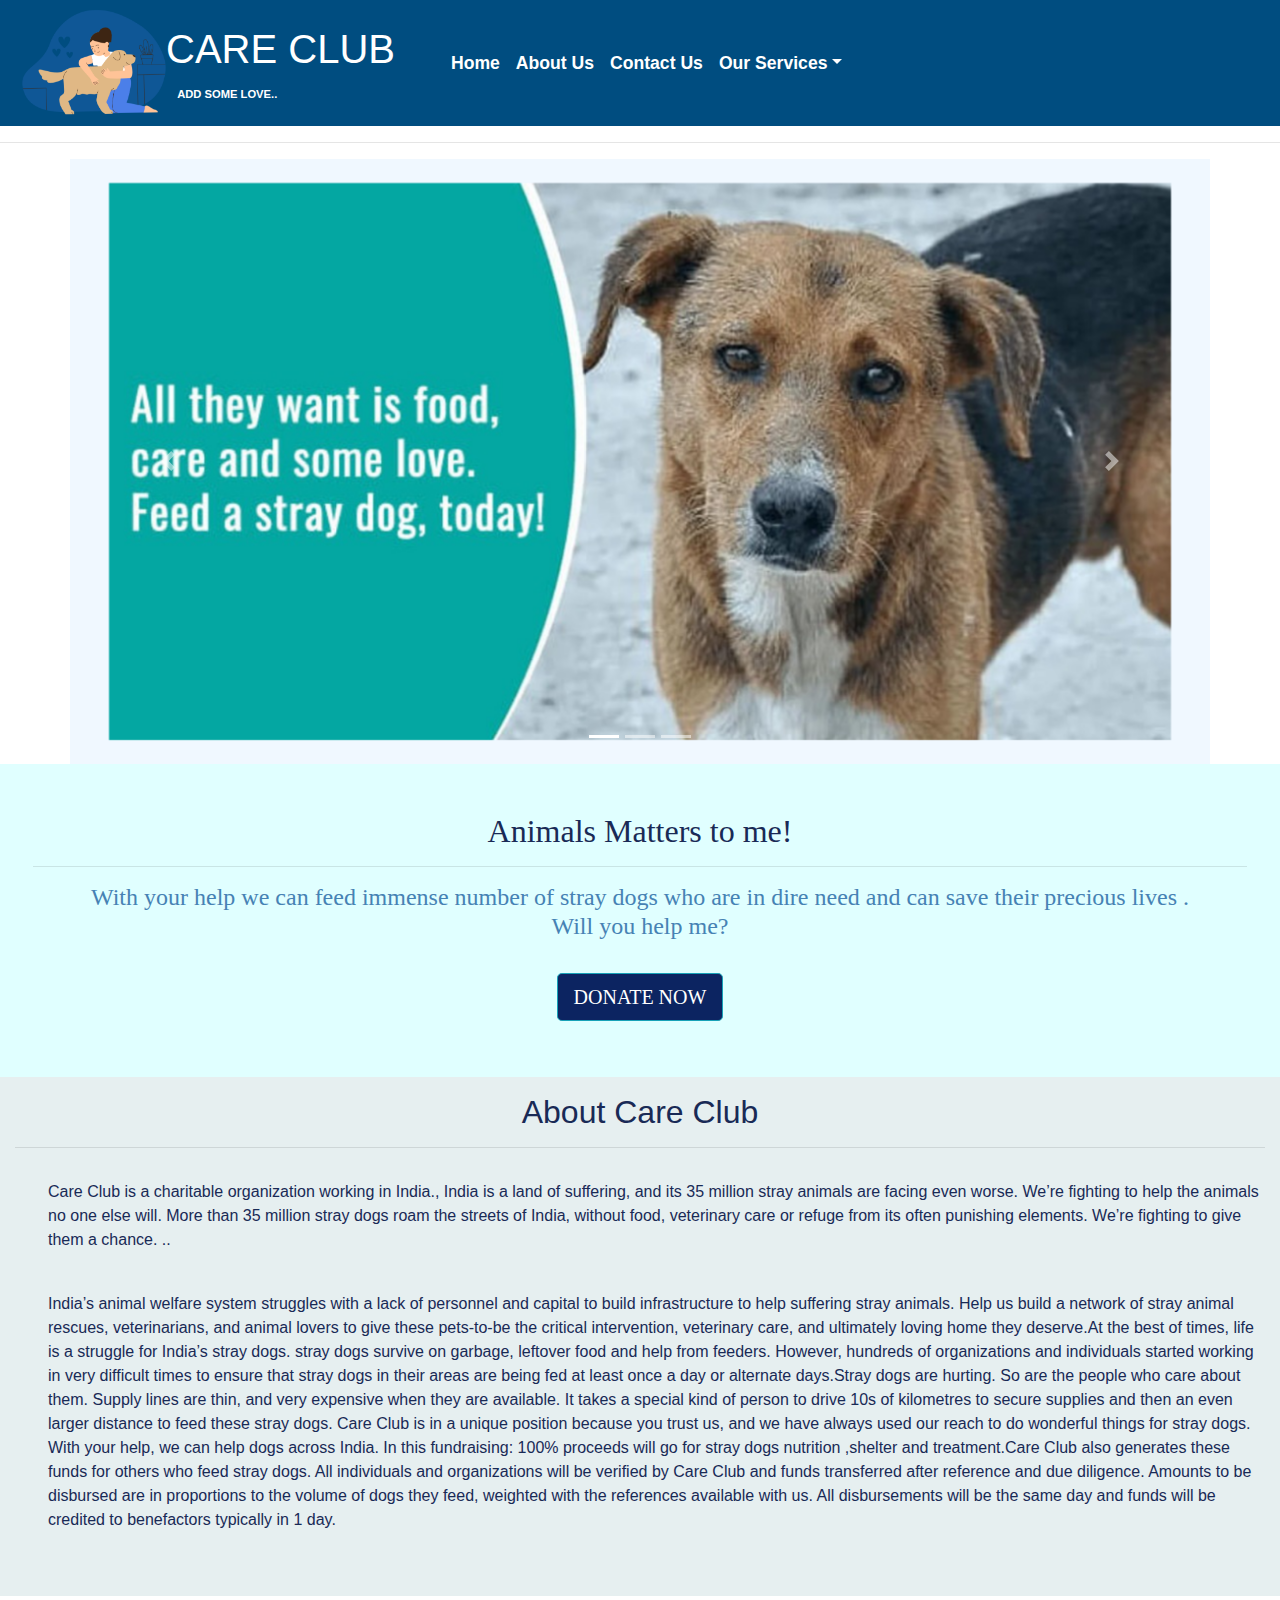
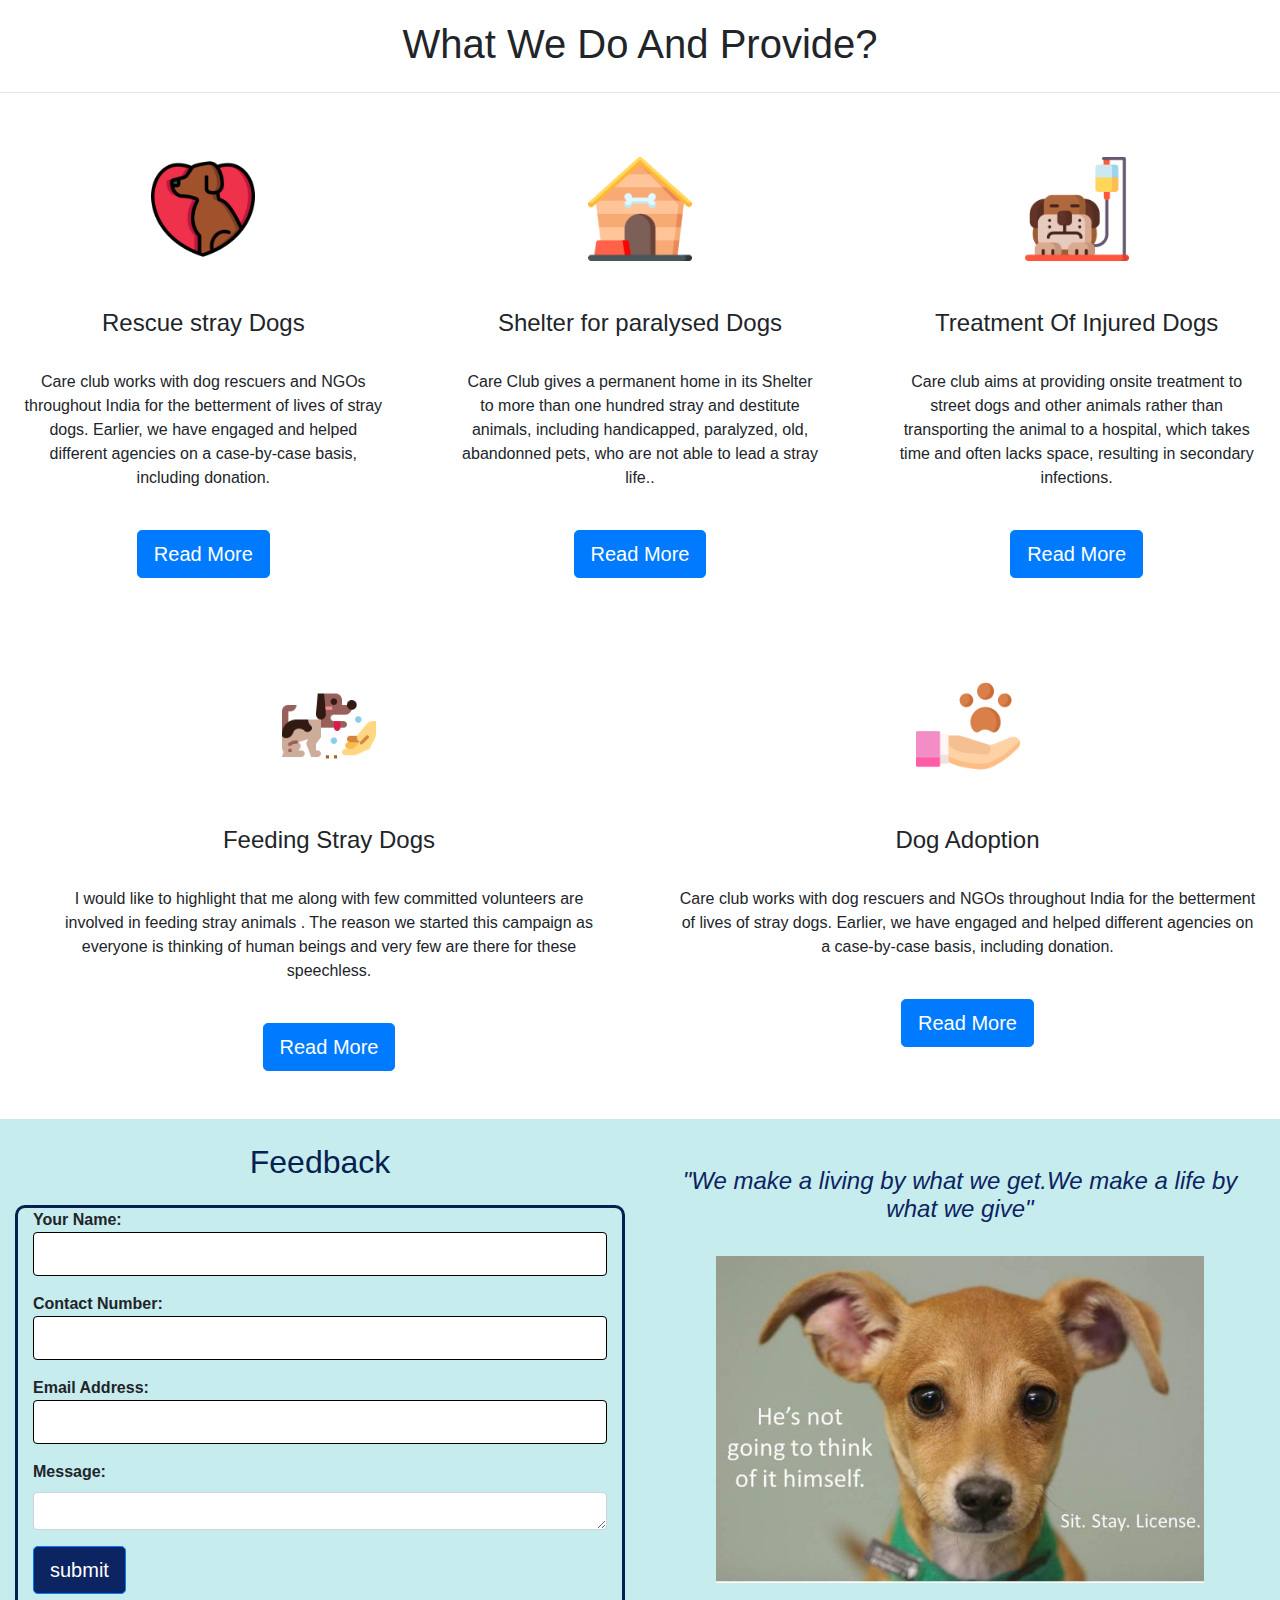
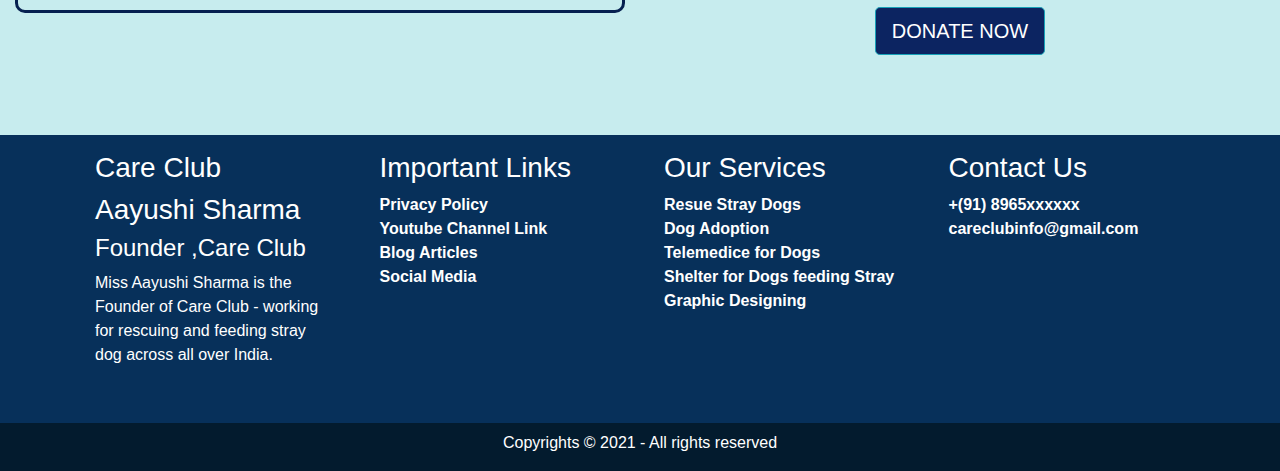
<file: index.html>
<!doctype html>
<html lang="en">

<head><meta charset="utf-8">  
  <meta name="viewport" content="width=device-width, initial-scale=1, shrink-to-fit=no">
  <!-- Bootstrap CSS -->
  <link href="CSS/style.css" rel="stylesheet">
    <link rel="stylesheet" href="https://stackpath.bootstrapcdn.com/bootstrap/4.5.2/css/bootstrap.min.css" integrity="sha384-JcKb8q3iqJ61gNV9KGb8thSsNjpSL0n8PARn9HuZOnIxN0hoP+VmmDGMN5t9UJ0Z" crossorigin="anonymous">
    <link rel="stylesheet" href="https://pro.fontawesome.com/releases/v5.10.0/css/all.css" integrity="sha384-AYmEC3Yw5cVb3ZcuHtOA93w35dYTsvhLPVnYs9eStHfGJvOvKxVfELGroGkvsg+p" crossorigin="anonymous"/>
  <title>Care Club</title>
</head>
<!-- xs<576 | 576<sm<768 | 768<md<992 | 992<lg<1200 | 1200<xl -->

<body>
  <header>
    <div class="bottomheader">
      <div class="container-fluid-edit">
        <nav class="navbar navbar-dark navbar-expand-lg navbar-expand-md scrolling-navbar" style="background-color:#004d80">
            <!--THIS SECTION IS FOR LOGO  -->
          <span>
             <img class="image-fluid aayu" src="./image/WW1.png"  alt=""/>
            </span>
            <span class="aayu4">
              <h1 style="color: white; margin-top:0.2rem ;padding:0;" class="aayu2">CARE CLUB</h1>
           <b style="color: white;" class="aayu3"> ADD SOME LOVE..</b>
           </span>
          <!-- LOGO SECTION OVER -->
          <button class="navbar-toggler" data-toggle="collapse" data-target="#navbarToggler"><span class="navbar-toggler-icon"></span></button>
          <div class="collapse navbar-collapse" id="navbarToggler">
            <!-- NEW CLASS HAS BEEN ADDED TO MANAGE LINKS MARGIN -->
          <ul class="navbar-nav aayu1">
            <li class="nav-item active">
              <a class="nav-link" href="index.html" style="color:white;">Home</a>
            </li>
            <li class="nav-item active" >
              <a class="nav-link" href="#About-us" style="color:white;">About Us</a>
            </li>
            <li class="nav-item  active" >
              <a class="nav-link" href="#contact-us " style="color:white;">Contact Us</a>
            </li>
            
            <li class="nav-item dropdown active" >
              <a class="nav-link dropdown-toggle" data-toggle="dropdown" role="button" href="#" style="color:white;">Our Services</a>
              <div class="dropdown-menu">
                  <a class="dropdown-item " href="rescue.html">Rescue Stray Dogs</a>
                  <a class="dropdown-item" href="telemedice.html">Telemedicine for dogs</a>
                  <a class="dropdown-item" href="Feeddog.html">Feeding Stray Dogs</a>
                  <a class="dropdown-item" href="shelter.html">Shelter for disabled Dogs</a>
                  <a class="dropdown-item" href="adoption.html">Adoption of Injured Stray Dogs</a>
                  <div class="dropdown-divider"></div>
              </div>

            </li>
          </ul>
        </div>
        </nav>
      </div>
    </div>
    <hr>
  </header>
  <section>
    <div class="container -fluid-edit" style="background:aliceblue;">
    <div id="carouselExampleIndicators" class="carousel slide" data-ride="carousel">
      <ol class="carousel-indicators">
        <li data-target="#carouselExampleIndicators" data-slide-to="0" class="active"></li>
        <li data-target="#carouselExampleIndicators" data-slide-to="1"></li>
        <li data-target="#carouselExampleIndicators" data-slide-to="2"></li>
      </ol>
      <div class="carousel-inner">
        <div class="carousel-item active">
          <img class="d-block w-100 p-lg-4" src="./image/stf2_adobespark.jpg" alt="First slide" width="40%">
        </div>
        <div class="carousel-item">
          <img class="d-block w-100 p-lg-4" src="./image/stf1_adobespark.jpg" alt="Second slide" width="50%">
        </div>
        <div class="carousel-item">
          <img class="d-block w-100 p-lg-4" src="./image/sc.jpg" alt="Third slide" width="50%">
        </div>
      </div>
      <a class="carousel-control-prev" href="#carouselExampleIndicators" role="button" data-slide="prev">
        <span class="carousel-control-prev-icon" aria-hidden="true"></span>
        <span class="sr-only">Previous</span>
      </a>
      <a class="carousel-control-next" href="#carouselExampleIndicators" role="button" data-slide="next">
        <span class="carousel-control-next-icon" aria-hidden="true"></span>
        <span class="sr-only">Next</span>
      </a>
    </div>
  </div>
  </section>
  <section>
    <div class="container-fluid-edit">
      <div class="row" style="text-align: center;">
        <div class="col-md-12 p-5 text-center " id="sectyle" style="font-family:cursive;" style="text-decoration: darkgray;" pt-4>
          <h2 style="color: #192a56;">Animals Matters to me!</h2>
          <hr>
          <h4>With your help we can feed immense number  of stray  dogs who are in dire need and can save their precious lives .<br>Will you help me?<h3></h3> </h4>
          <br>
          <div class="text-center">
            <a href="donation.html" class="btn btn-info btn-lg mb-2  btn-style" role="button" style="background-color: #0c2461;" style="color: white;">DONATE NOW</a>
          </div>
        </div>
      </div>
    </div>
  </section>
<a name="About-us"></a>
  <div class="container-fluid" style="background-color: #e6eff0;">
    <div class="row" style="color: #192a56;">
      <div class="col-12 text-center pt-3 ">
        <h2>About Care Club</h2>
        <hr>
    </div>
    
    <div class="col-12  mb-4 pt-3  pl-5 " style="font-weight: 500;">Care Club is a  charitable organization working  in India., India is a land of suffering, and its 35 million stray animals are facing even worse. We’re fighting to help the animals no one else will.

      More than 35 million stray dogs roam the streets of India, without food, veterinary care or refuge from its often punishing elements. We’re fighting to give them a chance.
      .. </div>
    <div class="col-12  mb-5 p-3 pl-5" style="font-weight: 500;"> India’s animal welfare system struggles with a lack of personnel and capital to build infrastructure to help suffering stray animals. Help us build a network of stray animal rescues, veterinarians, and animal lovers to give these pets-to-be the critical intervention, veterinary care, and ultimately loving home they deserve.At the best of times, life is a struggle for India’s stray dogs. stray dogs survive on garbage, leftover food and help from feeders. However, hundreds of organizations and individuals started working in very difficult times to ensure that stray dogs in their areas are being fed at least once a day or alternate days.Stray dogs are hurting. So are the people who care about them. Supply lines are thin, and very expensive when they are available. It takes a special kind of person to drive 10s of kilometres to secure supplies and then an even larger distance to feed these stray dogs. Care Club is in a unique position because you trust us, and we have always used our reach to do wonderful things for stray dogs. With your help, we can help dogs across India. In this fundraising:

      100% proceeds will go for stray dogs nutrition ,shelter and treatment.Care Club also generates these funds for others who feed stray dogs. 
      All individuals and organizations will be verified by Care Club and funds transferred after reference and due diligence. 
      Amounts to be disbursed are in proportions to the volume of dogs they feed, weighted with the references available with us. All disbursements will be the same day and funds will be credited to benefactors typically in 1  day.</div>
    </div>
  </div>
  <section>
    <div class="container-fluid-edit" >
      <div class="row pt-4">
        <div class="col-12 text-center ">
            <h1>What We Do And Provide?</h1>
        </div>
      </div>
      <hr> 
      <div class="row ">
        <div class="col-md-4 text-center  ">
           <img class="img-fluid p-5 qualities-img" src="./image/dog.png">
           <h4>Rescue stray  Dogs</h4>
           <p class="p-4"> Care club works with dog rescuers and NGOs throughout India for the betterment of lives of stray dogs. Earlier, we have engaged and helped different agencies on a case-by-case basis, including donation.</p>
           <a href="rescue.html" class="btn btn-primary btn-lg mb-5" role="button">Read More</a>
        </div>
        <div class="col-md-4  text-center">
          <img class="img-fluid p-5 qualities-img" src="./image/dog-house.png">
          <h4>Shelter for paralysed Dogs</h4>
          <p  class="p-4"> Care Club gives a permanent home in its  Shelter to more than one hundred stray and destitute animals, including handicapped, paralyzed, old, abandonned pets, who are not able to lead a stray life..</p>
           <a href="shelter.html" class="btn btn-primary btn-lg mb-5" role="button">Read More</a>
       </div>
       <div class="col-md-4  text-center ">
        <img class="img-fluid p-5 qualities-img" src="./image/saline.png">
        <h4>Treatment Of Injured Dogs</h4>
        <p  class="p-4"> Care club  aims at providing onsite treatment to street dogs and other animals rather than transporting the animal to a hospital, which takes time and often lacks space, resulting in secondary infections.</p>
           <a href="telemedice.html" class="btn btn-primary btn-lg mb-5" role="button">Read More</a>
     </div>
      </div>
      <div class="row">
        <div class="col-md-6 pl-5 text-center">
           <img class="img-fluid p-5 qualities-img" src="./image/feeding (1).png">
           <h4> Feeding Stray Dogs</h4>
           <p  class="p-4"> I  would like to highlight that me along with few committed volunteers are involved in feeding stray animals . The reason we started this campaign as everyone is thinking of human beings and very few are there for these speechless.</p>
           <a href="Feeddog.html" class="btn btn-primary btn-lg mb-5" role="button">Read More</a>
        </div>
        <div class="col-md-6 text-center">
          <img class="img-fluid p-5 qualities-img" src="./image/animals.png">
          <h4>Dog Adoption</h4>
          <p  class="p-4"> Care club works with dog rescuers and NGOs throughout India for the betterment of lives of stray dogs. Earlier, we have engaged and helped different agencies on a case-by-case basis, including donation.</p>
           <a href="adoption.html" class="btn btn-primary btn-lg mb-5" role="button">Read More</a>
       </div>
       
      </div>
    </div>
  </section>
  
  <section >
  <div class="container-fluid pb-4 " style="background-color:#c7ecee" style="border-color: #0c2461;">
    <div class="row">
      <div class="col-md-6 pt-4 " >
        <div class=" text-center pb-3 " style="color: rgb(6, 32, 80);;" ><h2>Feedback</h2></div>
        <form action="" class="main-form">
          <div class="container-fluid">
            <div class="row">
              <div class="col ">
                <div class="form-group  ">
                  <div style="font-weight: bold;">Your Name:</div>
                  <input type="text" class="form-control" >
                </div>
              </div>
            </div>  
          </div>
          <div class="container-fluid">
            <div class="row">
              <div class="col ">
                <div class="form-group  ">
                  <div style="font-weight: bold;">Contact Number:</div>
                  <input type="number" class="form-control" >
                </div>
              </div>
            </div>  
          </div>
          <div class="container-fluid">
            <div class="row">
              <div class="col ">
                <div class="form-group ">
                  <div style="font-weight: bold;">Email Address:</div>
                  <input type="email" class="form-control" >
                </div>
              </div>
            </div>  
          </div>
          <div class="container-fluid">
            <div class="row">
              <div class="col">
                <div class="form-group ">
                  <label for="message" style="font-weight: bold;">Message:</label>
                  <textarea class="form-control" rows="1" id="textarea" ></textarea>
                </div> 
              </div>
            </div>
          </div>
          <div class="container">
            <div class="row">
              <div class="col">
                <div class="form-group ">
                  <a href="#" class="btn btn-primary btn-lg " role="button" style="background-color: #0c2461;" >submit</a>
                </div>
              </div>
            </div>
          </div>  
        </form>
      </div>
      <div class="col-lg-6 col-md-6 col-sm-12 col-xs-12 mb-5 pt-4">
        <div class=" text-center smallheader p-4" style="color:#0c2461;"> <h4><i>"We make a living by what we get.We make a life by what we give"</i></h4></div>
        
        <div class=" text-center mb-4">
          <img class="img img-fluid " src="./image/stray dog 1.jpg" alt="" width="80%"> 
        </div>
        <div class="text-center">
          <a href="donation.html" class="btn btn-info btn-lg mb-2  btn-style" role="button" style="background-color: #0c2461;" style="color: white;">DONATE NOW</a>
        </div>
      </div> 
    </div>
    </div>
    </div>
  </div>
</section>
  <footer class="full-footer">
    <div class="container top-footer p-md-3 p-1">
      <div class="row">
        <div class="col-md-3 pl-4 pr-4">
          <h3>Care Club</h3>
          <h3>Aayushi Sharma<br></h3><h4>Founder ,Care Club </h4>
          <p>
          Miss Aayushi Sharma is the Founder of Care Club - working for rescuing and feeding stray dog across all over India.
          </p>
          <a class="p-1" href="#"><i class="fab fa-2x fa-facebook"></i></a>
          <a class="p-1"  href="#"><i class="fab fa-2x fa-youtube"></i></a>
          <a class="p-1"  href="#"><i class="fab fa-2x fa-twitter"></i></a>
          <a class="p-1"  href="#"><i class="fab fa-2x fa-instagram"></i></a>
        </div>
        <div class="col-md-3  pl-4 pr-4">
          <h3>Important Links</h3>
          <a href="#">Privacy Policy</a><br>
          <a href="#">Youtube Channel Link </a><br>
          <a href="#">Blog Articles </a><br>
          <a href="#">Social Media</a>
        </div>

        <div class="col-md-3  pl-4 pr-4">
          <h3>Our Services</h3>
          <a href="#">Resue Stray Dogs </a><br>
          <a href="#">Dog Adoption  </a><br>
          <a href="#">Telemedice for Dogs  </a><br>
          <a href="#">Shelter for Dogs  </a>
          <a href="#">feeding Stray  </a>
          <a href="#">Graphic Designing</a>
        </div>
     <a name="contact-us"></a>
      <div class="col-md-3  pl-4 pr-4">
          <h3>Contact Us</h3>
          <a href="#"><i class="fas fa-phone"></i> +(91) 8965xxxxxx </a><br>
          <a href="#"><i class="fas fa-envelope"></i> careclubinfo@gmail.com  </a><br>
         
          
      </div>
    </div>
    </div>
    <div class="container-fluid bottom-footer pt-2">
      <div class="row">
        <div class="col-12 text-center">
          <p>Copyrights © 2021 - All rights reserved</p>
        </div>
      </div>
    </div>

  </footer>
  <script src="https://code.jquery.com/jquery-3.5.1.slim.min.js" integrity="sha384-DfXdz2htPH0lsSSs5nCTpuj/zy4C+OGpamoFVy38MVBnE+IbbVYUew+OrCXaRkfj" crossorigin="anonymous"></script>
<script src="https://cdn.jsdelivr.net/npm/popper.js@1.16.1/dist/umd/popper.min.js" integrity="sha384-9/reFTGAW83EW2RDu2S0VKaIzap3H66lZH81PoYlFhbGU+6BZp6G7niu735Sk7lN" crossorigin="anonymous"></script>
<script src="https://stackpath.bootstrapcdn.com/bootstrap/4.5.2/js/bootstrap.min.js" integrity="sha384-B4gt1jrGC7Jh4AgTPSdUtOBvfO8shuf57BaghqFfPlYxofvL8/KUEfYiJOMMV+rV" crossorigin="anonymous"></script>
  </body>
</html>

    
</body>

</html>
</file>
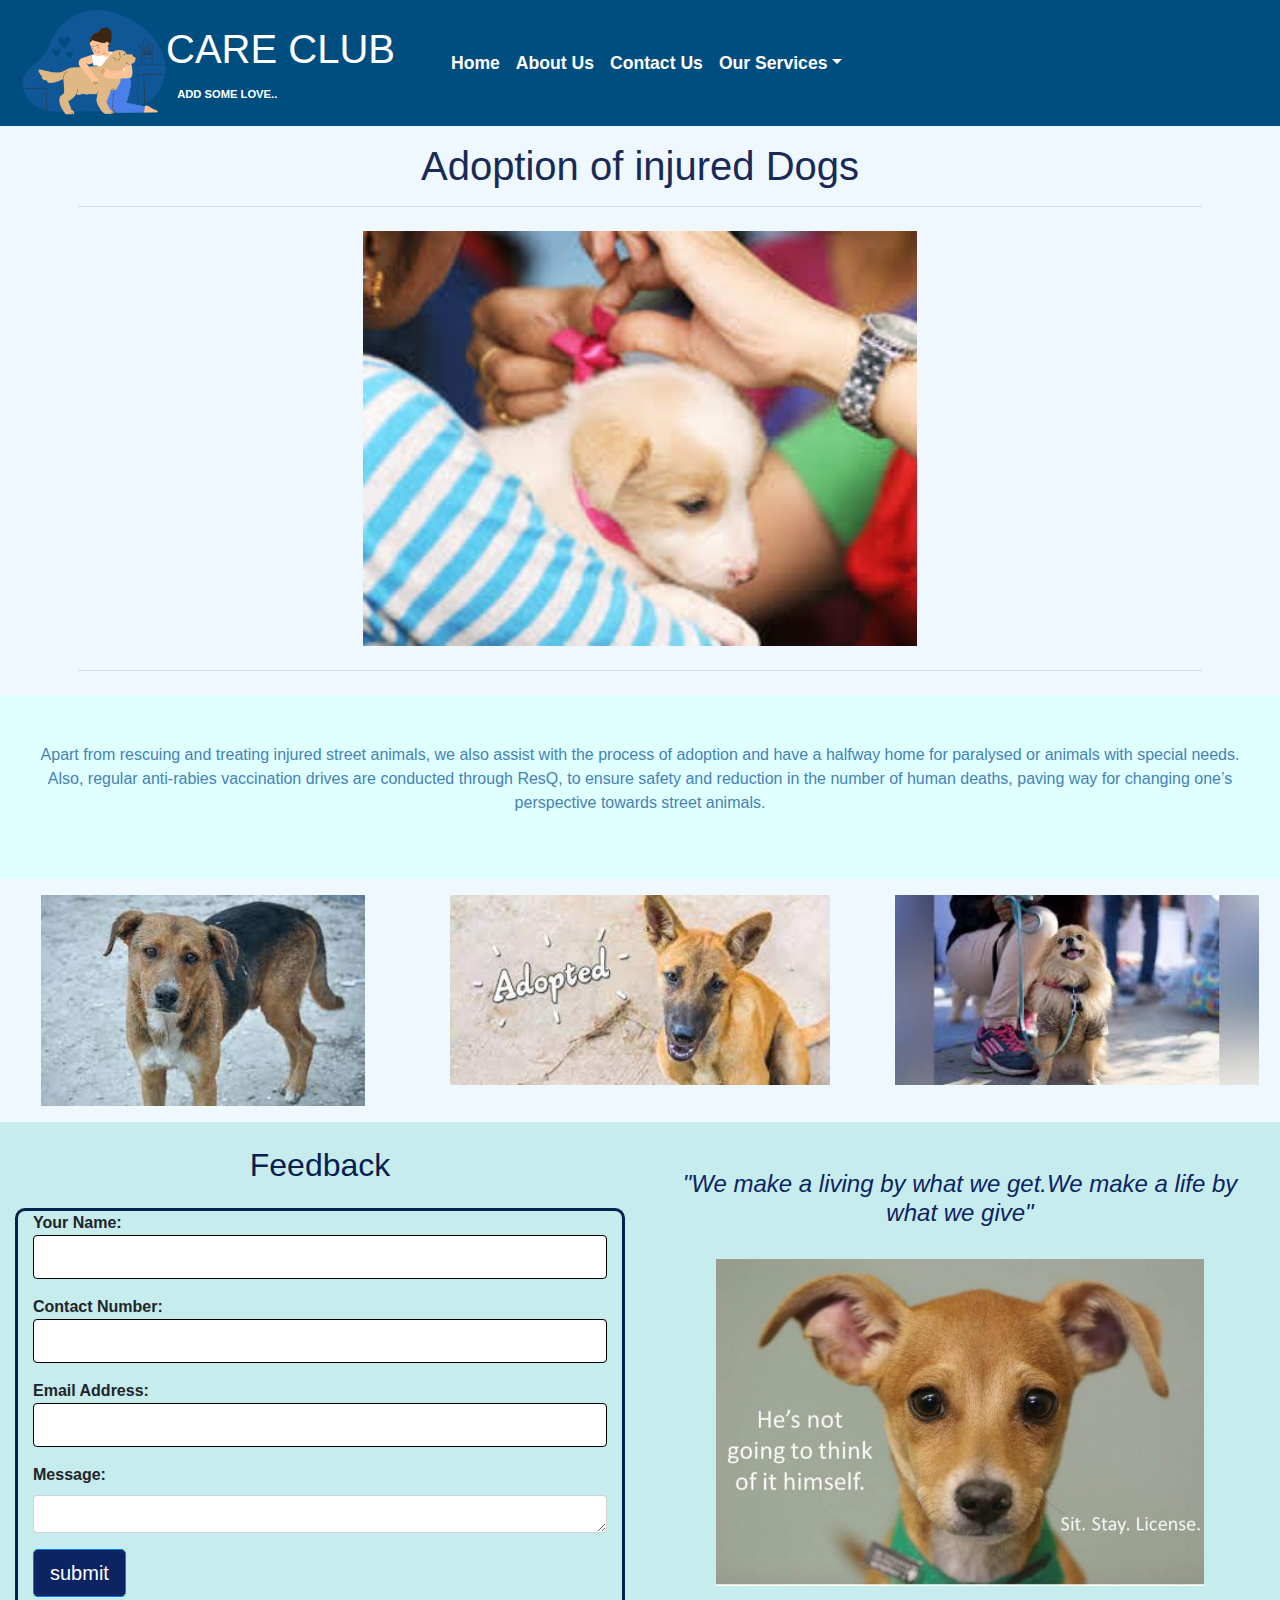
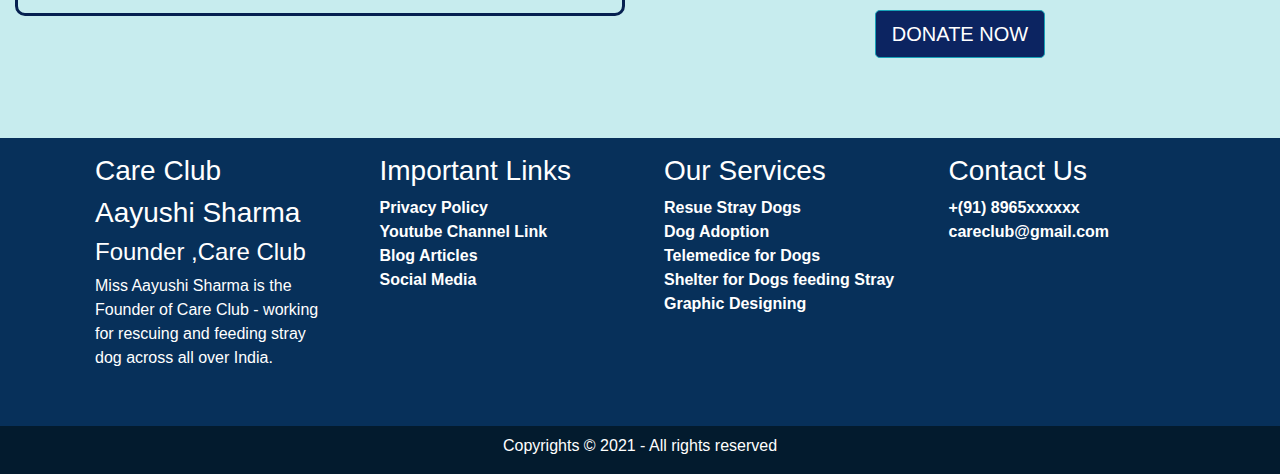
<file: adoption.html>
<!doctype html>
<html lang="en">

<head><meta charset="utf-8">
  <meta name="viewport" content="width=device-width, initial-scale=1, shrink-to-fit=no">
  <!-- Bootstrap CSS -->
  <link href="CSS/style.css" rel="stylesheet">
    <link rel="stylesheet" href="https://stackpath.bootstrapcdn.com/bootstrap/4.5.2/css/bootstrap.min.css" integrity="sha384-JcKb8q3iqJ61gNV9KGb8thSsNjpSL0n8PARn9HuZOnIxN0hoP+VmmDGMN5t9UJ0Z" crossorigin="anonymous">
    <link rel="stylesheet" href="https://pro.fontawesome.com/releases/v5.10.0/css/all.css" integrity="sha384-AYmEC3Yw5cVb3ZcuHtOA93w35dYTsvhLPVnYs9eStHfGJvOvKxVfELGroGkvsg+p" crossorigin="anonymous"/>
    <title>Care Club</title>
</head>
<!-- xs<576 | 576<sm<768 | 768<md<992 | 992<lg<1200 | 1200<xl -->

<body>
  <header>
    <div class="bottomheader">
      <div class="container-fluid-edit">
        <nav class="navbar navbar-dark navbar-expand-lg navbar-expand-md scrolling-navbar" style="background-color:#004d80">
          <span>
             <img class="image-fluid aayu" src="./image/WW1.png"  alt=""/>
            </span>
            <span class="aayu4">
              <h1 style="color: white; margin-top:0.2rem ;padding:0;" class="aayu2">CARE CLUB</h1>
           <b style="color: white;" class="aayu3"> ADD SOME LOVE..</b>
           </span>
          <button class="navbar-toggler" data-toggle="collapse" data-target="#navbarToggler"><span class="navbar-toggler-icon"></span></button>
          <div class="collapse navbar-collapse" id="navbarToggler">
            
          <ul class="navbar-nav aayu1">
            <li class="nav-item active">
              <a class="nav-link" href="./image/deafault.html " style="color:white;">Home</a>
            </li>
            <li class="nav-item active" >
              <a class="nav-link" href="./image/about.html" style="color:white;">About Us</a>
            </li>
            <li class="nav-item  active" >
              <a class="nav-link" href="./image/contact.html" style="color:white;">Contact Us</a>
            </li>
            
            <li class="nav-item dropdown active" >
              <a class="nav-link dropdown-toggle" data-toggle="dropdown" role="button" href="#" style="color:white;">Our Services</a>
              <div class="dropdown-menu">
                  <a class="dropdown-item " href="rescue.html">Rescue Stray Dogs</a>
                  <a class="dropdown-item " href="adoption.html">Dog Adoption</a>
                  <a class="dropdown-item" href="telemedice.html">Telemedicine for dogs</a>
                  <a class="dropdown-item" href="Feeddog.html">Feeding Stray Dogs</a>
                  <a class="dropdown-item" href="shelter.html">Shelter for disabled Dogs</a>
                  <div class="dropdown-divider"></div>
              </div>

            </li>
          </ul>
        </div>
        </nav>
      </div>
    </div>
  </header>
  <section class="top-section ">
    <div class="container p-2 pt-3"  >
      <div class="row align-items-center">
        <div class="col-md-12 text-center" style="color: #192a56;">
             <h1>Adoption of injured Dogs</h1>
             <hr>
        </div>
      </div>
      <div class="row align-items-center"></div>
      <div class="col-md-12  text-center p-2">
        <img class="image-fluid" src="./image/dogadopt.jpg" width="50%" >
      </div>
      <hr>
    </div>
  </div>
  <div class="container-fluid-edit">
    <div class="row" style="text-align: center;">
      <div class="col-md-12 p-5 text-center " id="sectyle"  style="text-decoration: darkgray;" pt-4>
        
        <p style="font-weight: 500;">Apart from rescuing and treating injured street animals, we also assist with the process of adoption and have a halfway home for paralysed or animals with special needs. Also, regular anti-rabies vaccination drives are conducted through ResQ, to ensure safety and reduction in the number of human deaths, paving way for changing one’s perspective towards street animals.</p>
        
      </div>
    </div>
  
  <div class="row">
    <div class="col-md-4 p-3 text-center"  >
      <img class="image-fluid"  src="./image/dogadopt5.jpg" width="80%" >
    </div>
    <div class="col-md-4 p-3   text-center">
      <img class="image-fluid"  src="./image/dogadopt3.jpg" width="94%" >
    </div>
    <div class="col-md-4 p-3  text-center">
      <img class="image-fluid"  src="./image/dogadopt4.jpg" width="90%" >
    </div>
  </div>
</div>
  </section>
  <section >
    <div class="container-fluid pb-4 " style="background-color:#c7ecee" style="border-color: #0c2461;">
      <div class="row">
        <div class="col-md-6 pt-4 " >
          <div class=" text-center pb-3 " style="color: rgb(6, 32, 80);;" ><h2>Feedback</h2></div>
          <form action="" class="main-form">
            <div class="container-fluid">
              <div class="row">
                <div class="col ">
                  <div class="form-group  ">
                    <div style="font-weight: bold;">Your Name:</div>
                    <input type="text" class="form-control" >
                  </div>
                </div>
              </div>  
            </div>
            <div class="container-fluid">
              <div class="row">
                <div class="col ">
                  <div class="form-group  ">
                    <div style="font-weight: bold;">Contact Number:</div>
                    <input type="number" class="form-control" >
                  </div>
                </div>
              </div>  
            </div>
            <div class="container-fluid">
              <div class="row">
                <div class="col ">
                  <div class="form-group ">
                    <div style="font-weight: bold;">Email Address:</div>
                    <input type="email" class="form-control" >
                  </div>
                </div>
              </div>  
            </div>
            <div class="container-fluid">
              <div class="row">
                <div class="col">
                  <div class="form-group ">
                    <label for="message" style="font-weight: bold;">Message:</label>
                    <textarea class="form-control" rows="1" id="textarea" ></textarea>
                  </div> 
                </div>
              </div>
            </div>
            <div class="container">
              <div class="row">
                <div class="col">
                  <div class="form-group ">
                    <a href="#" class="btn btn-primary btn-lg " role="button" style="background-color: #0c2461;" >submit</a>
                  </div>
                </div>
              </div>
            </div>  
          </form>
        </div>
        <div class="col-lg-6 col-md-6 col-sm-12 col-xs-12 mb-5 pt-4">
          <div class=" text-center smallheader p-4" style="color:#0c2461;"> <h4><i>"We make a living by what we get.We make a life by what we give"</i></h4></div>
          
          <div class=" text-center mb-4">
            <img class="img img-fluid " src="./image/stray dog 1.jpg" alt="" width="80%"> 
          </div>
          <div class="text-center">
            <a href="donation.html" class="btn btn-info btn-lg mb-2  btn-style" role="button" style="background-color: #0c2461;" style="color: white;">DONATE NOW</a>
          </div>
        </div> 
      </div>
      </div>
      </div>
    </div>
  </section>
  <footer class="full-footer">
    <div class="container top-footer p-md-3 p-1">
      <div class="row">
        <div class="col-md-3 pl-4 pr-4">
          <h3>Care Club</h3>
          <h3>Aayushi Sharma<br></h3><h4>Founder ,Care Club </h4>
          <p>
          Miss Aayushi Sharma is the Founder of Care Club - working for rescuing and feeding stray dog across all over India.
          </p>
          <a style="color:silver;" class="p-1" href="#"><i class="fab fa-2x fa-facebook-square"></i></a>
          <a style="color: silver;" class="p-1" href="#"><i class="fab fa-2x fa-google-plus-square"></i></a>
          <a style="color: silver;" class="p-1" href="#"><i class="fab fa-2x fa-twitter-square"></i></a>
          <a style="color: silver;" class="p-1" href="#"><i class="fab fa-2x fa-instagram"></i></a>
        </div>
        <div class="col-md-3  pl-4 pr-4">
          <h3>Important Links</h3>
          <a href="#">Privacy Policy</a><br>
          <a href="#">Youtube Channel Link </a><br>
          <a href="#">Blog Articles </a><br>
          <a href="#">Social Media</a>
        </div>

        <div class="col-md-3  pl-4 pr-4">
          <h3>Our Services</h3>
          <a href="#">Resue Stray Dogs </a><br>
          <a href="#">Dog Adoption  </a><br>
          <a href="#">Telemedice for Dogs  </a><br>
          <a href="#">Shelter for Dogs  </a>
          <a href="#">feeding Stray  </a>
          <a href="#">Graphic Designing</a>
        </div>
     
      <div class="col-md-3  pl-4 pr-4">
          <h3>Contact Us</h3>
          <a href="#"><i class="fas fa-phone"></i> +(91) 8965xxxxxx </a><br>
          <a href="#"><i class="fas fa-envelope"></i> careclub@gmail.com  </a><br>
         
          
      </div>
    </div>
    </div>
    <div class="container-fluid bottom-footer pt-2">
      <div class="row">
        <div class="col-12 text-center">
          <p>Copyrights © 2021 - All rights reserved</p>
        </div>
      </div>
    </div>

  </footer>
  <script src="https://code.jquery.com/jquery-3.5.1.slim.min.js" integrity="sha384-DfXdz2htPH0lsSSs5nCTpuj/zy4C+OGpamoFVy38MVBnE+IbbVYUew+OrCXaRkfj" crossorigin="anonymous"></script>
<script src="https://cdn.jsdelivr.net/npm/popper.js@1.16.1/dist/umd/popper.min.js" integrity="sha384-9/reFTGAW83EW2RDu2S0VKaIzap3H66lZH81PoYlFhbGU+6BZp6G7niu735Sk7lN" crossorigin="anonymous"></script>
<script src="https://stackpath.bootstrapcdn.com/bootstrap/4.5.2/js/bootstrap.min.js" integrity="sha384-B4gt1jrGC7Jh4AgTPSdUtOBvfO8shuf57BaghqFfPlYxofvL8/KUEfYiJOMMV+rV" crossorigin="anonymous"></script>
  </body>
</html>

    
</body>

</html>
</file>
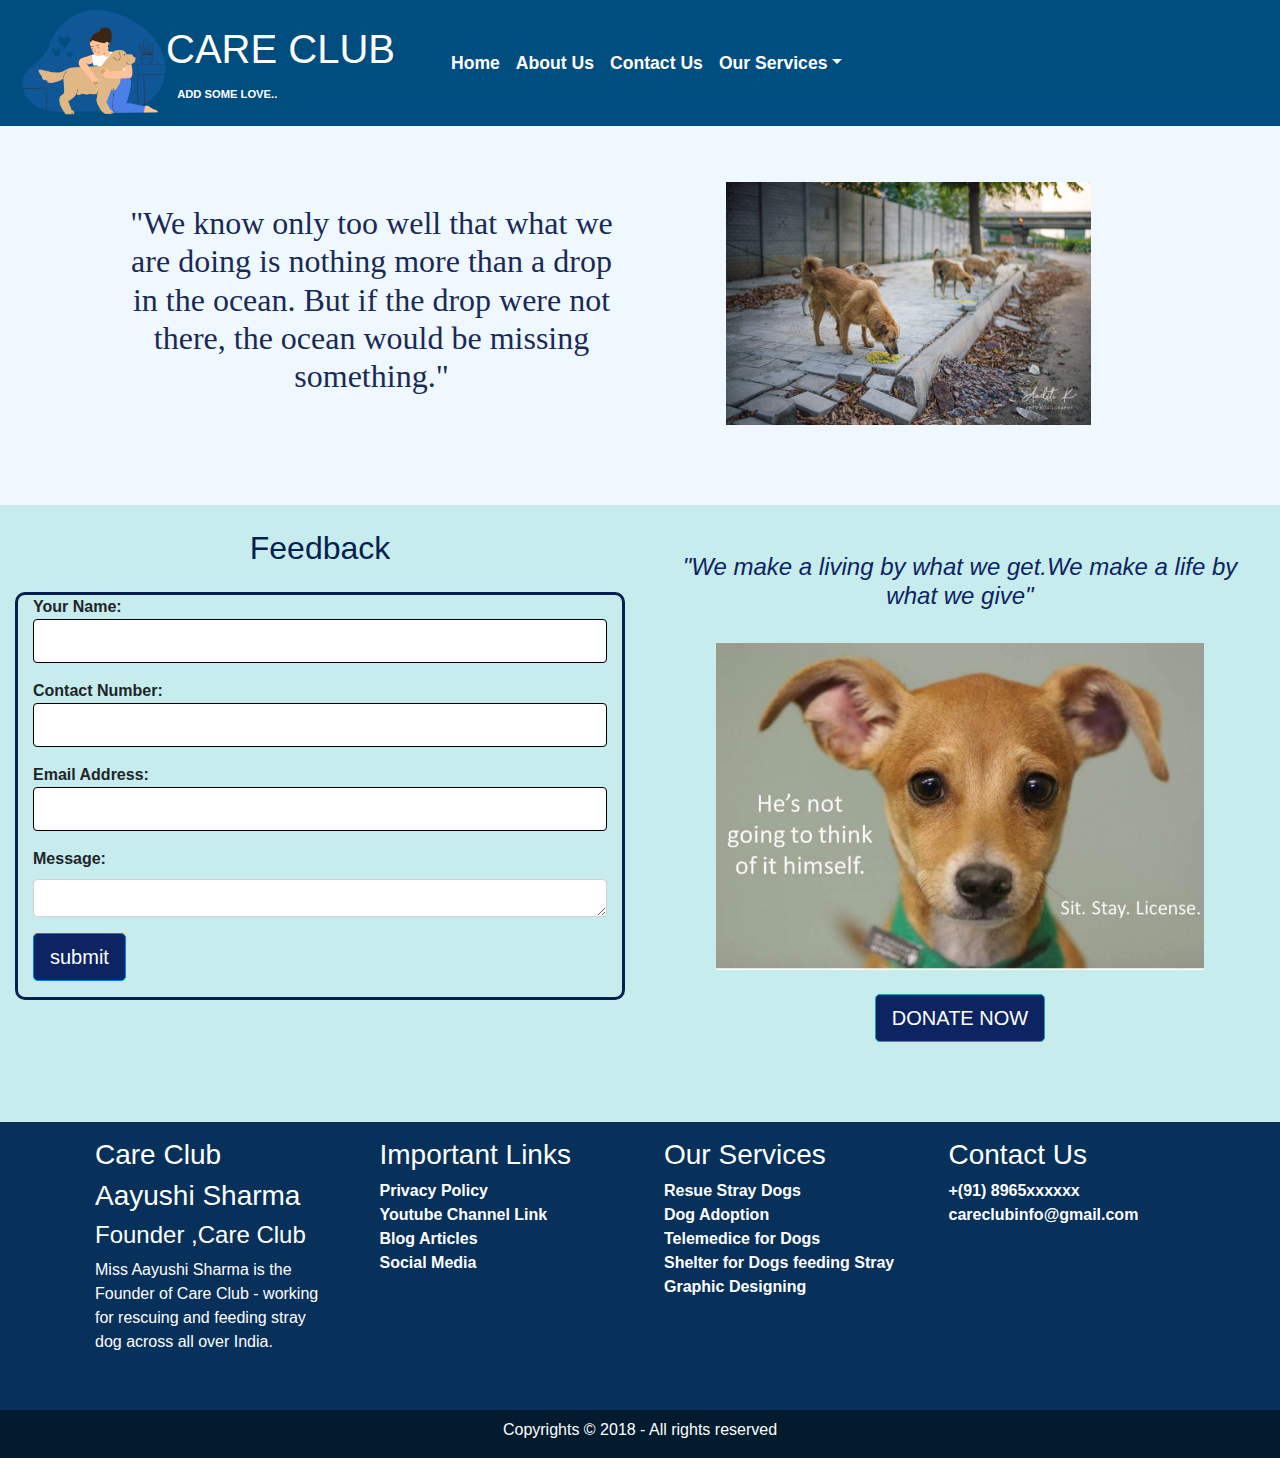
<file: donation.html>
<!doctype html>
<html lang="en">

<head><meta charset="utf-8">
  <meta name="viewport" content="width=device-width, initial-scale=1, shrink-to-fit=no">
  <!-- Bootstrap CSS -->
  <link href="CSS/style.css" rel="stylesheet">
    <link rel="stylesheet" href="https://stackpath.bootstrapcdn.com/bootstrap/4.5.2/css/bootstrap.min.css" integrity="sha384-JcKb8q3iqJ61gNV9KGb8thSsNjpSL0n8PARn9HuZOnIxN0hoP+VmmDGMN5t9UJ0Z" crossorigin="anonymous">
    <link rel="stylesheet" href="https://pro.fontawesome.com/releases/v5.10.0/css/all.css" integrity="sha384-AYmEC3Yw5cVb3ZcuHtOA93w35dYTsvhLPVnYs9eStHfGJvOvKxVfELGroGkvsg+p" crossorigin="anonymous"/>
    <title>Care Club</title>
</head>
<!-- xs<576 | 576<sm<768 | 768<md<992 | 992<lg<1200 | 1200<xl -->

<body>
  <header>
    <div class="bottomheader">
      <div class="container-fluid-edit">
        <nav class="navbar navbar-dark navbar-expand-lg navbar-expand-md scrolling-navbar" style="background-color:#004d80">
          <span>
             <img class="image-fluid aayu" src="./image/WW1.png"  alt=""/>
            </span>
            <span class="aayu4">
              <h1 style="color: white; margin-top:0.2rem ;padding:0;" class="aayu2">CARE CLUB</h1>
           <b style="color: white;" class="aayu3"> ADD SOME LOVE..</b>
           </span>
          <button class="navbar-toggler" data-toggle="collapse" data-target="#navbarToggler"><span class="navbar-toggler-icon"></span></button>
          <div class="collapse navbar-collapse" id="navbarToggler">
            
          <ul class="navbar-nav aayu1">
            <li class="nav-item active">
              <a class="nav-link" href="deafault.html " style="color:white;">Home</a>
            </li>
            <li class="nav-item active" >
              <a class="nav-link" href="about.html" style="color:white;">About Us</a>
            </li>
            <li class="nav-item  active" >
              <a class="nav-link" href="contact.html" style="color:white;">Contact Us</a>
            </li>
            
            <li class="nav-item dropdown active" >
              <a class="nav-link dropdown-toggle" data-toggle="dropdown" role="button" href="#" style="color:white;">Our Services</a>
              <div class="dropdown-menu">
                  <a class="dropdown-item " href="rescue.html">Rescue Stray Dogs</a>
                  <a class="dropdown-item " href="adoption.html">Dog Adoption</a>
                  <a class="dropdown-item" href="telemedice.html">Telemedicine for dogs</a>
                  <a class="dropdown-item" href="Feeddog.html">Feeding Stray Dogs</a>
                  <a class="dropdown-item" href="shelter.html">Shelter for disabled Dogs</a>
                  <div class="dropdown-divider"></div>
              </div>

            </li>
          </ul>
        </div>
        </nav>
      </div>
    </div>
  </header>
  <section class="top-section ">
    <div class="container p-5 pt-5"  >
      <div class="row align-items-center">
        <div class="col-md-6 text-center" style="color: #192a56;">
             <h2 style="font-family: 'Times New Roman', Times, serif;">"We know only too well that what we are doing is nothing more than a drop in the ocean. But if the drop were not there, the ocean would be missing something."</h2>
             <form><script src="https://checkout.razorpay.com/v1/payment-button.js" data-payment_button_id="pl_ILXgGGvfzJI8xJ" async> </script> </form>
        </div>
      
      
      <div class="col-md-6  text-center p-2">
        <img class="image-fluid" src="./image/feeddog5.jpg" width="70%" >
      </div>
    </div>
      <br>
    </div>
  </div>

  </section>
  <section >
    <div class="container-fluid pb-4 " style="background-color:#c7ecee" style="border-color: #0c2461;">
      <div class="row">
        <div class="col-md-6 pt-4 " >
          <div class=" text-center pb-3 " style="color: rgb(6, 32, 80);;" ><h2>Feedback</h2></div>
          <form action="" class="main-form">
            <div class="container-fluid">
              <div class="row">
                <div class="col ">
                  <div class="form-group  ">
                    <div style="font-weight: bold;">Your Name:</div>
                    <input type="text" class="form-control" >
                  </div>
                </div>
              </div>  
            </div>
            <div class="container-fluid">
              <div class="row">
                <div class="col ">
                  <div class="form-group  ">
                    <div style="font-weight: bold;">Contact Number:</div>
                    <input type="number" class="form-control" >
                  </div>
                </div>
              </div>  
            </div>
            <div class="container-fluid">
              <div class="row">
                <div class="col ">
                  <div class="form-group ">
                    <div style="font-weight: bold;">Email Address:</div>
                    <input type="email" class="form-control" >
                  </div>
                </div>
              </div>  
            </div>
            <div class="container-fluid">
              <div class="row">
                <div class="col">
                  <div class="form-group ">
                    <label for="message" style="font-weight: bold;">Message:</label>
                    <textarea class="form-control" rows="1" id="textarea" ></textarea>
                  </div> 
                </div>
              </div>
            </div>
            <div class="container">
              <div class="row">
                <div class="col">
                  <div class="form-group ">
                    <a href="#" class="btn btn-primary btn-lg " role="button" style="background-color: #0c2461;" >submit</a>
                  </div>
                </div>
              </div>
            </div>  
          </form>
        </div>
        <div class="col-lg-6 col-md-6 col-sm-12 col-xs-12 mb-5 pt-4">
          <div class=" text-center smallheader p-4" style="color:#0c2461;"> <h4><i>"We make a living by what we get.We make a life by what we give"</i></h4></div>
          
          <div class=" text-center mb-4">
            <img class="img img-fluid " src="./image/stray dog 1.jpg" alt="" width="80%"> 
          </div>
          <div class="text-center">
            <a href="donation.html" class="btn btn-info btn-lg mb-2  btn-style" role="button" style="background-color: #0c2461;" style="color: white;">DONATE NOW</a>
          </div>
        </div> 
      </div>
      </div>
      </div>
    </div>
  </section>
  
    <footer class="full-footer">
      <div class="container top-footer p-md-3 p-1">
        <div class="row">
          <div class="col-md-3 pl-4 pr-4">
            <h3>Care Club</h3>
            <h3>Aayushi Sharma<br></h3><h4>Founder ,Care Club </h4>
            <p>
            Miss Aayushi Sharma is the Founder of Care Club - working for rescuing and feeding stray dog across all over India.
            </p>
            <a class="p-1" href="#"><i class="fab fa-2x fa-facebook"></i></a>
            <a class="p-1"  href="#"><i class="fab fa-2x fa-youtube"></i></a>
            <a class="p-1"  href="#"><i class="fab fa-2x fa-twitter"></i></a>
            <a class="p-1"  href="#"><i class="fab fa-2x fa-instagram"></i></a>
          </div>
          <div class="col-md-3  pl-4 pr-4">
            <h3>Important Links</h3>
            <a href="#">Privacy Policy</a><br>
            <a href="#">Youtube Channel Link </a><br>
            <a href="#">Blog Articles </a><br>
            <a href="#">Social Media</a>
          </div>
  
          <div class="col-md-3  pl-4 pr-4">
            <h3>Our Services</h3>
            <a href="#">Resue Stray Dogs </a><br>
            <a href="#">Dog Adoption  </a><br>
            <a href="#">Telemedice for Dogs  </a><br>
            <a href="#">Shelter for Dogs  </a>
            <a href="#">feeding Stray  </a>
            <a href="#">Graphic Designing</a>
          </div>
       <a name="contact-us"></a>
        <div class="col-md-3  pl-4 pr-4">
            <h3>Contact Us</h3>
            <a href="#"><i class="fas fa-phone"></i> +(91) 8965xxxxxx </a><br>
            <a href="#"><i class="fas fa-envelope"></i> careclubinfo@gmail.com  </a><br>
           
            
        </div>
      </div>
      </div>
      <div class="container-fluid bottom-footer pt-2">
        <div class="row">
          <div class="col-12 text-center">
            <p>Copyrights © 2018 - All rights reserved</p>
          </div>
        </div>
      </div>
  
    </footer>
    <script src="https://code.jquery.com/jquery-3.5.1.slim.min.js" integrity="sha384-DfXdz2htPH0lsSSs5nCTpuj/zy4C+OGpamoFVy38MVBnE+IbbVYUew+OrCXaRkfj" crossorigin="anonymous"></script>
  <script src="https://cdn.jsdelivr.net/npm/popper.js@1.16.1/dist/umd/popper.min.js" integrity="sha384-9/reFTGAW83EW2RDu2S0VKaIzap3H66lZH81PoYlFhbGU+6BZp6G7niu735Sk7lN" crossorigin="anonymous"></script>
  <script src="https://stackpath.bootstrapcdn.com/bootstrap/4.5.2/js/bootstrap.min.js" integrity="sha384-B4gt1jrGC7Jh4AgTPSdUtOBvfO8shuf57BaghqFfPlYxofvL8/KUEfYiJOMMV+rV" crossorigin="anonymous"></script>
    </body>
  </html>
  
      
  </body>
  
  </html>
</file>
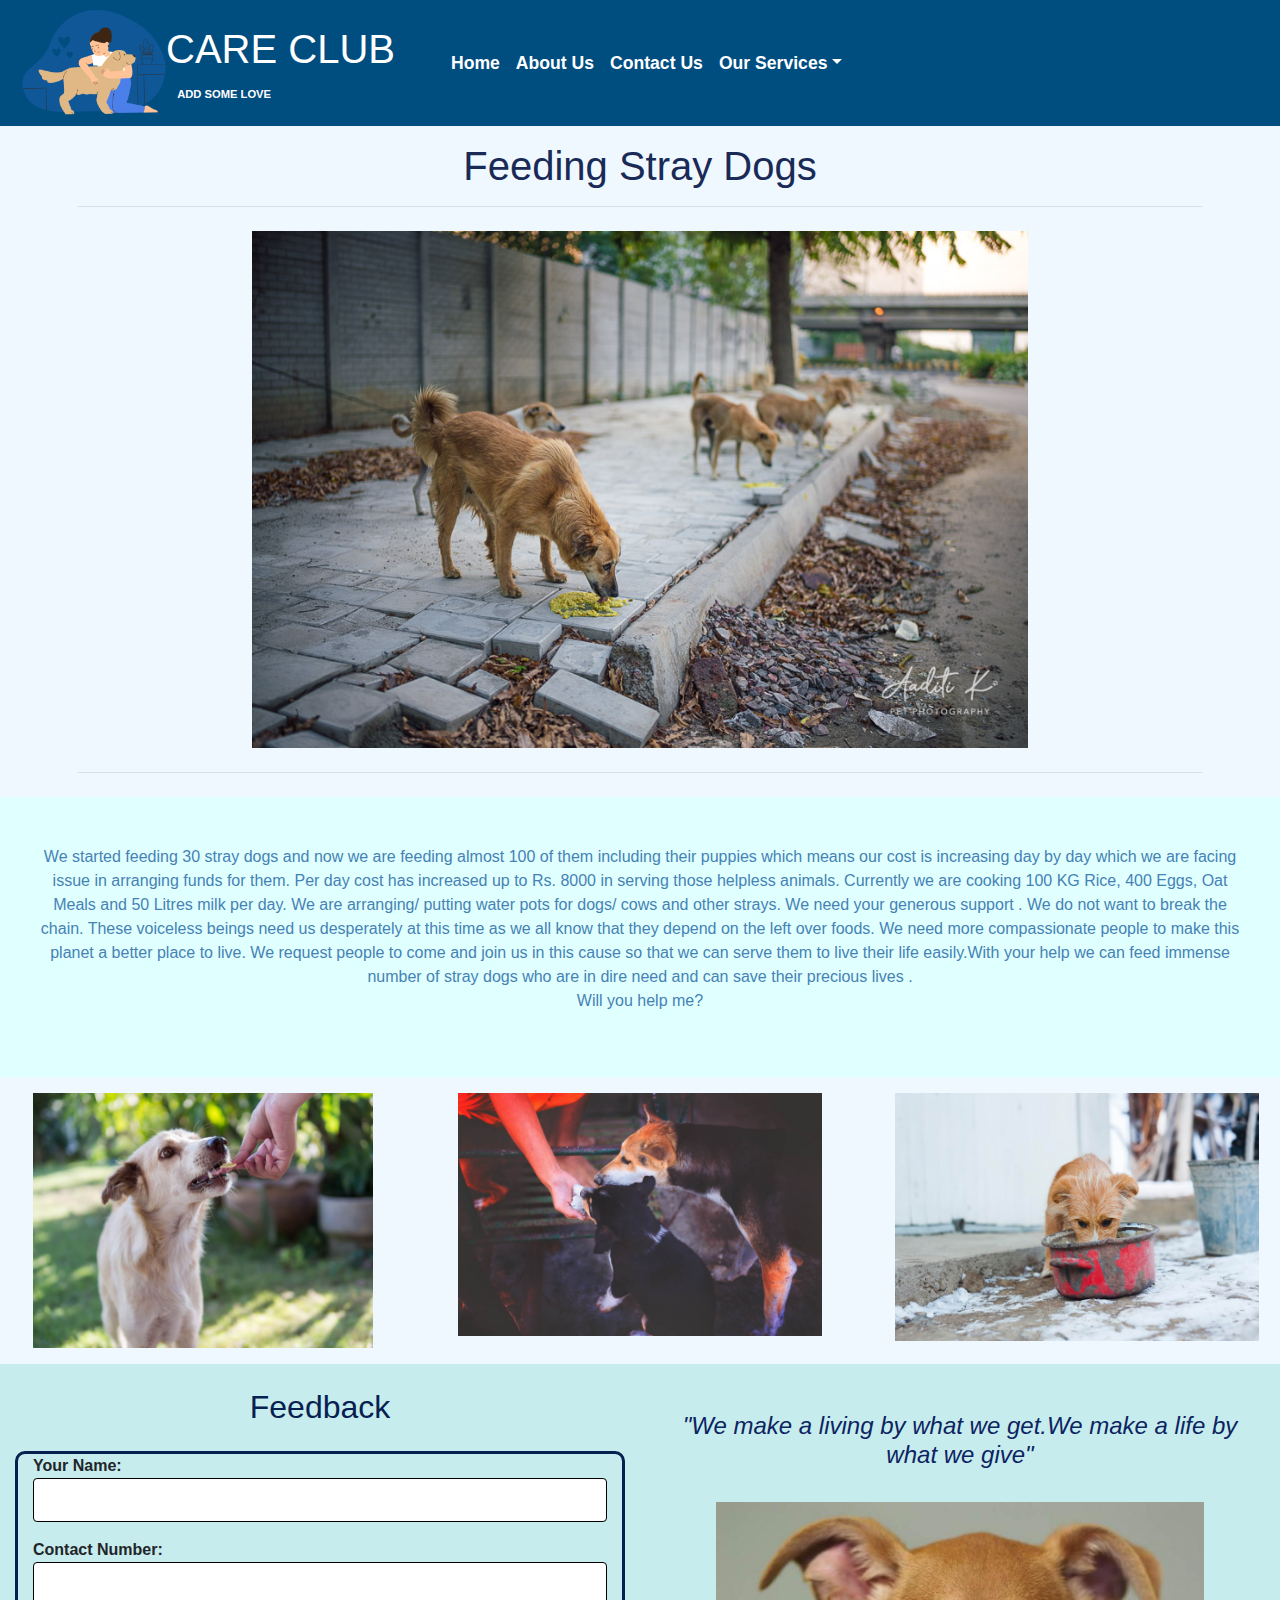
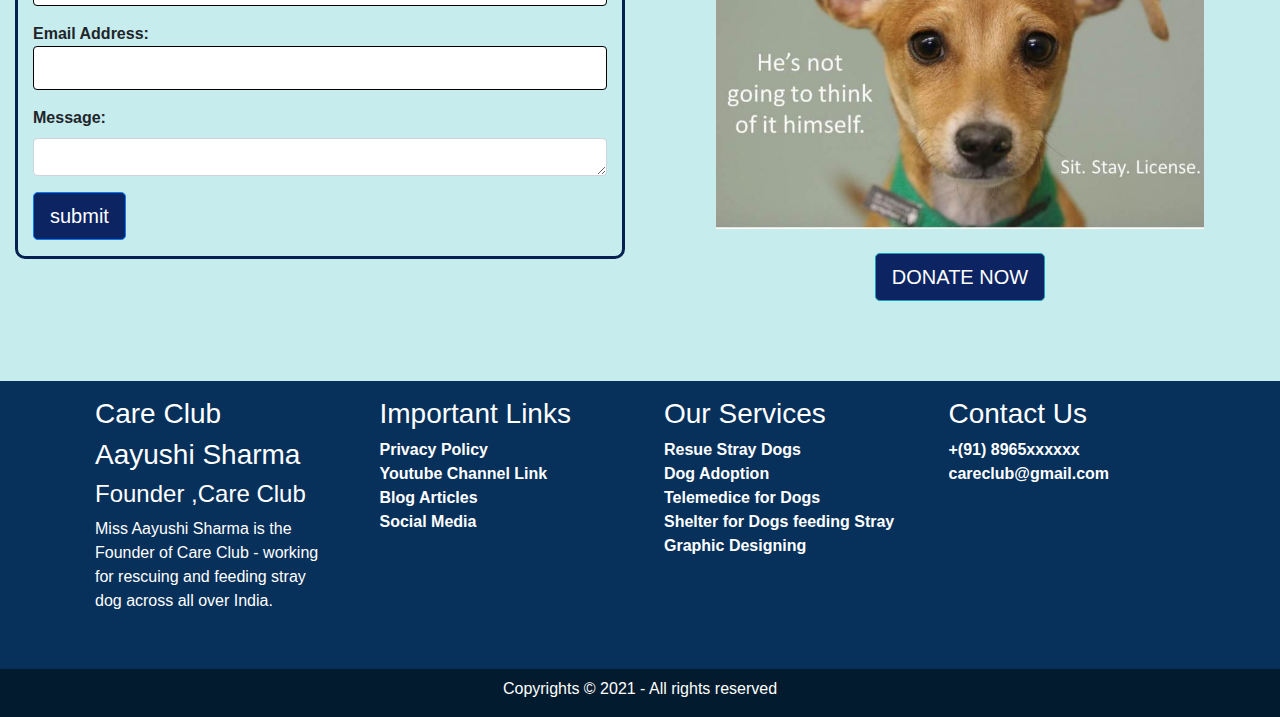
<file: Feeddog.html>
<!doctype html>
<html lang="en">

<head><meta charset="utf-8">
  <meta name="viewport" content="width=device-width, initial-scale=1, shrink-to-fit=no">
  <!-- Bootstrap CSS -->
  <link href="CSS/style.css" rel="stylesheet">
    <link rel="stylesheet" href="https://stackpath.bootstrapcdn.com/bootstrap/4.5.2/css/bootstrap.min.css" integrity="sha384-JcKb8q3iqJ61gNV9KGb8thSsNjpSL0n8PARn9HuZOnIxN0hoP+VmmDGMN5t9UJ0Z" crossorigin="anonymous">
    <link rel="stylesheet" href="https://pro.fontawesome.com/releases/v5.10.0/css/all.css" integrity="sha384-AYmEC3Yw5cVb3ZcuHtOA93w35dYTsvhLPVnYs9eStHfGJvOvKxVfELGroGkvsg+p" crossorigin="anonymous"/>
    <title>Care Club</title>
</head>
<!-- xs<576 | 576<sm<768 | 768<md<992 | 992<lg<1200 | 1200<xl -->

<body>
  <header>
    <div class="bottomheader">
      <div class="container-fluid-edit">
        <nav class="navbar navbar-dark navbar-expand-lg navbar-expand-md scrolling-navbar" style="background-color:#004d80">
           <span>
             <img class="image-fluid aayu" src="./image/WW1.png"  alt=""/>
            </span>
            <span class="aayu4">
              <h1 style="color: white; margin-top:0.2rem ;padding:0;" class="aayu2">CARE CLUB</h1>
           <b style="color: white;" class="aayu3"> ADD SOME LOVE</b>
           </span>
          <button class="navbar-toggler" data-toggle="collapse" data-target="#navbarToggler"><span class="navbar-toggler-icon"></span></button>
          <div class="collapse navbar-collapse" id="navbarToggler">
            
          <ul class="navbar-nav aayu1">
            <li class="nav-item active">
              <a class="nav-link" href="deafault.html " style="color:white;">Home</a>
            </li>
            <li class="nav-item active" >
              <a class="nav-link" href="about.html" style="color:white;">About Us</a>
            </li>
            <li class="nav-item  active" >
              <a class="nav-link" href="contact.html" style="color:white;">Contact Us</a>
            </li>
            
            <li class="nav-item dropdown active" >
              <a class="nav-link dropdown-toggle" data-toggle="dropdown" role="button" href="#" style="color:white;">Our Services</a>
              <div class="dropdown-menu">
                  <a class="dropdown-item " href="rescue.html">Rescue Stray Dogs</a>
                  <a class="dropdown-item " href="adoption.html">Dog Adoption</a>
                  <a class="dropdown-item" href="telemedice.html">Telemedicine for dogs</a>
                  <a class="dropdown-item" href="Feeddog.html">Feeding Stray Dogs</a>
                  <a class="dropdown-item" href="shelter.html">Shelter for disabled Dogs</a>
                  <div class="dropdown-divider"></div>
              </div>

            </li>
          </ul>
        </div>
        </nav>
      </div>
    </div>
  </header>
  <section class="top-section ">
    <div class="container p-2 pt-3"  >
      <div class="row align-items-center">
        <div class="col-md-12 text-center" style="color: #192a56;">
             <h1>Feeding Stray Dogs</h1>
             <hr>
        </div>
      </div>
      <div class="row align-items-center"></div>
      <div class="col-md-12  text-center p-2">
        <img class="image-fluid" src="./image/feeddog5.jpg" width="70%" >
      </div>
      <hr>
    </div>
  </div>
  <div class="container-fluid-edit">
    <div class="row" style="text-align: center;">
      <div class="col-md-12 p-5 text-center " id="sectyle"  style="text-decoration: darkgray;" pt-4>
        
        <p style="font-weight: 500;">We started feeding 30 stray dogs and now we are feeding almost 100 of them including their puppies which means our cost is increasing day by day which we are facing issue in arranging funds for them. Per day cost has increased up to Rs. 8000 in serving those helpless animals. Currently we are cooking 100 KG Rice, 400 Eggs, Oat Meals and 50 Litres milk per day.
          We are arranging/ putting water pots for dogs/ cows and other strays. We need your generous support . We do not want to break the chain. These voiceless beings need us desperately at this time as we all know that they depend on the left over foods.
          We need more compassionate people to make this planet a better place to live. We request people to come and join us in this cause so that we can serve them to live their life easily.With your help we can feed immense number  of stray  dogs who are in dire need and can save their precious lives .<br>Will you help me?</p>
        
      </div>
    </div>
  
  <div class="row">
    <div class="col-md-4 p-3 text-center"  >
      <img class="image-fluid"  src="./image/feeddog1.jpg" width="84%" >
    </div>
    <div class="col-md-4 p-3   text-center">
      <img class="image-fluid"  src="./image/feeddog4.jpg" width="90%" >
    </div>
    <div class="col-md-4 p-3  text-center">
      <img class="image-fluid"  src="./image/feeddog3.jpg" width="90%" >
    </div>
  </div>
</div>
  </section>
  <section >
    <div class="container-fluid pb-4 " style="background-color:#c7ecee" style="border-color: #0c2461;">
      <div class="row">
        <div class="col-md-6 pt-4 " >
          <div class=" text-center pb-3 " style="color: rgb(6, 32, 80);;" ><h2>Feedback</h2></div>
          <form action="" class="main-form">
            <div class="container-fluid">
              <div class="row">
                <div class="col ">
                  <div class="form-group  ">
                    <div style="font-weight: bold;">Your Name:</div>
                    <input type="text" class="form-control" >
                  </div>
                </div>
              </div>  
            </div>
            <div class="container-fluid">
              <div class="row">
                <div class="col ">
                  <div class="form-group  ">
                    <div style="font-weight: bold;">Contact Number:</div>
                    <input type="number" class="form-control" >
                  </div>
                </div>
              </div>  
            </div>
            <div class="container-fluid">
              <div class="row">
                <div class="col ">
                  <div class="form-group ">
                    <div style="font-weight: bold;">Email Address:</div>
                    <input type="email" class="form-control" >
                  </div>
                </div>
              </div>  
            </div>
            <div class="container-fluid">
              <div class="row">
                <div class="col">
                  <div class="form-group ">
                    <label for="message" style="font-weight: bold;">Message:</label>
                    <textarea class="form-control" rows="1" id="textarea" ></textarea>
                  </div> 
                </div>
              </div>
            </div>
            <div class="container">
              <div class="row">
                <div class="col">
                  <div class="form-group ">
                    <a href="#" class="btn btn-primary btn-lg " role="button" style="background-color: #0c2461;" >submit</a>
                  </div>
                </div>
              </div>
            </div>  
          </form>
        </div>
        <div class="col-lg-6 col-md-6 col-sm-12 col-xs-12 mb-5 pt-4">
          <div class=" text-center smallheader p-4" style="color:#0c2461;"> <h4><i>"We make a living by what we get.We make a life by what we give"</i></h4></div>
          
          <div class=" text-center mb-4">
            <img class="img img-fluid " src="./image/stray dog 1.jpg" alt="" width="80%"> 
          </div>
          <div class="text-center">
            <a href="donation.html" class="btn btn-info btn-lg mb-2  btn-style" role="button" style="background-color: #0c2461;" style="color: white;">DONATE NOW</a>
          </div>
        </div> 
      </div>
      </div>
      </div>
    </div>
  </section>
  <footer class="full-footer">
    <div class="container top-footer p-md-3 p-1">
      <div class="row">
        <div class="col-md-3 pl-4 pr-4">
          <h3>Care Club</h3>
          <h3>Aayushi Sharma<br></h3><h4>Founder ,Care Club </h4>
          <p>
          Miss Aayushi Sharma is the Founder of Care Club - working for rescuing and feeding stray dog across all over India.
          </p>
          <a style="color:silver;" class="p-1" href="#"><i class="fab fa-2x fa-facebook-square"></i></a>
          <a style="color: silver;" class="p-1" href="#"><i class="fab fa-2x fa-google-plus-square"></i></a>
          <a style="color: silver;" class="p-1" href="#"><i class="fab fa-2x fa-twitter-square"></i></a>
          <a style="color: silver;" class="p-1" href="#"><i class="fab fa-2x fa-instagram"></i></a>
        </div>
        <div class="col-md-3  pl-4 pr-4">
          <h3>Important Links</h3>
          <a href="#">Privacy Policy</a><br>
          <a href="#">Youtube Channel Link </a><br>
          <a href="#">Blog Articles </a><br>
          <a href="#">Social Media</a>
        </div>

        <div class="col-md-3  pl-4 pr-4">
          <h3>Our Services</h3>
          <a href="#">Resue Stray Dogs </a><br>
          <a href="#">Dog Adoption  </a><br>
          <a href="#">Telemedice for Dogs  </a><br>
          <a href="#">Shelter for Dogs  </a>
          <a href="#">feeding Stray  </a>
          <a href="#">Graphic Designing</a>
        </div>
     
      <div class="col-md-3  pl-4 pr-4">
          <h3>Contact Us</h3>
          <a href="#"><i class="fas fa-phone"></i> +(91) 8965xxxxxx </a><br>
          <a href="#"><i class="fas fa-envelope"></i> careclub@gmail.com  </a><br>
         
          
      </div>
    </div>
    </div>
    <div class="container-fluid bottom-footer pt-2">
      <div class="row">
        <div class="col-12 text-center">
          <p>Copyrights © 2021 - All rights reserved</p>
        </div>
      </div>
    </div>

  </footer>
  <script src="https://code.jquery.com/jquery-3.5.1.slim.min.js" integrity="sha384-DfXdz2htPH0lsSSs5nCTpuj/zy4C+OGpamoFVy38MVBnE+IbbVYUew+OrCXaRkfj" crossorigin="anonymous"></script>
<script src="https://cdn.jsdelivr.net/npm/popper.js@1.16.1/dist/umd/popper.min.js" integrity="sha384-9/reFTGAW83EW2RDu2S0VKaIzap3H66lZH81PoYlFhbGU+6BZp6G7niu735Sk7lN" crossorigin="anonymous"></script>
<script src="https://stackpath.bootstrapcdn.com/bootstrap/4.5.2/js/bootstrap.min.js" integrity="sha384-B4gt1jrGC7Jh4AgTPSdUtOBvfO8shuf57BaghqFfPlYxofvL8/KUEfYiJOMMV+rV" crossorigin="anonymous"></script>
  </body>
</html>

    
</body>

</html>
</file>
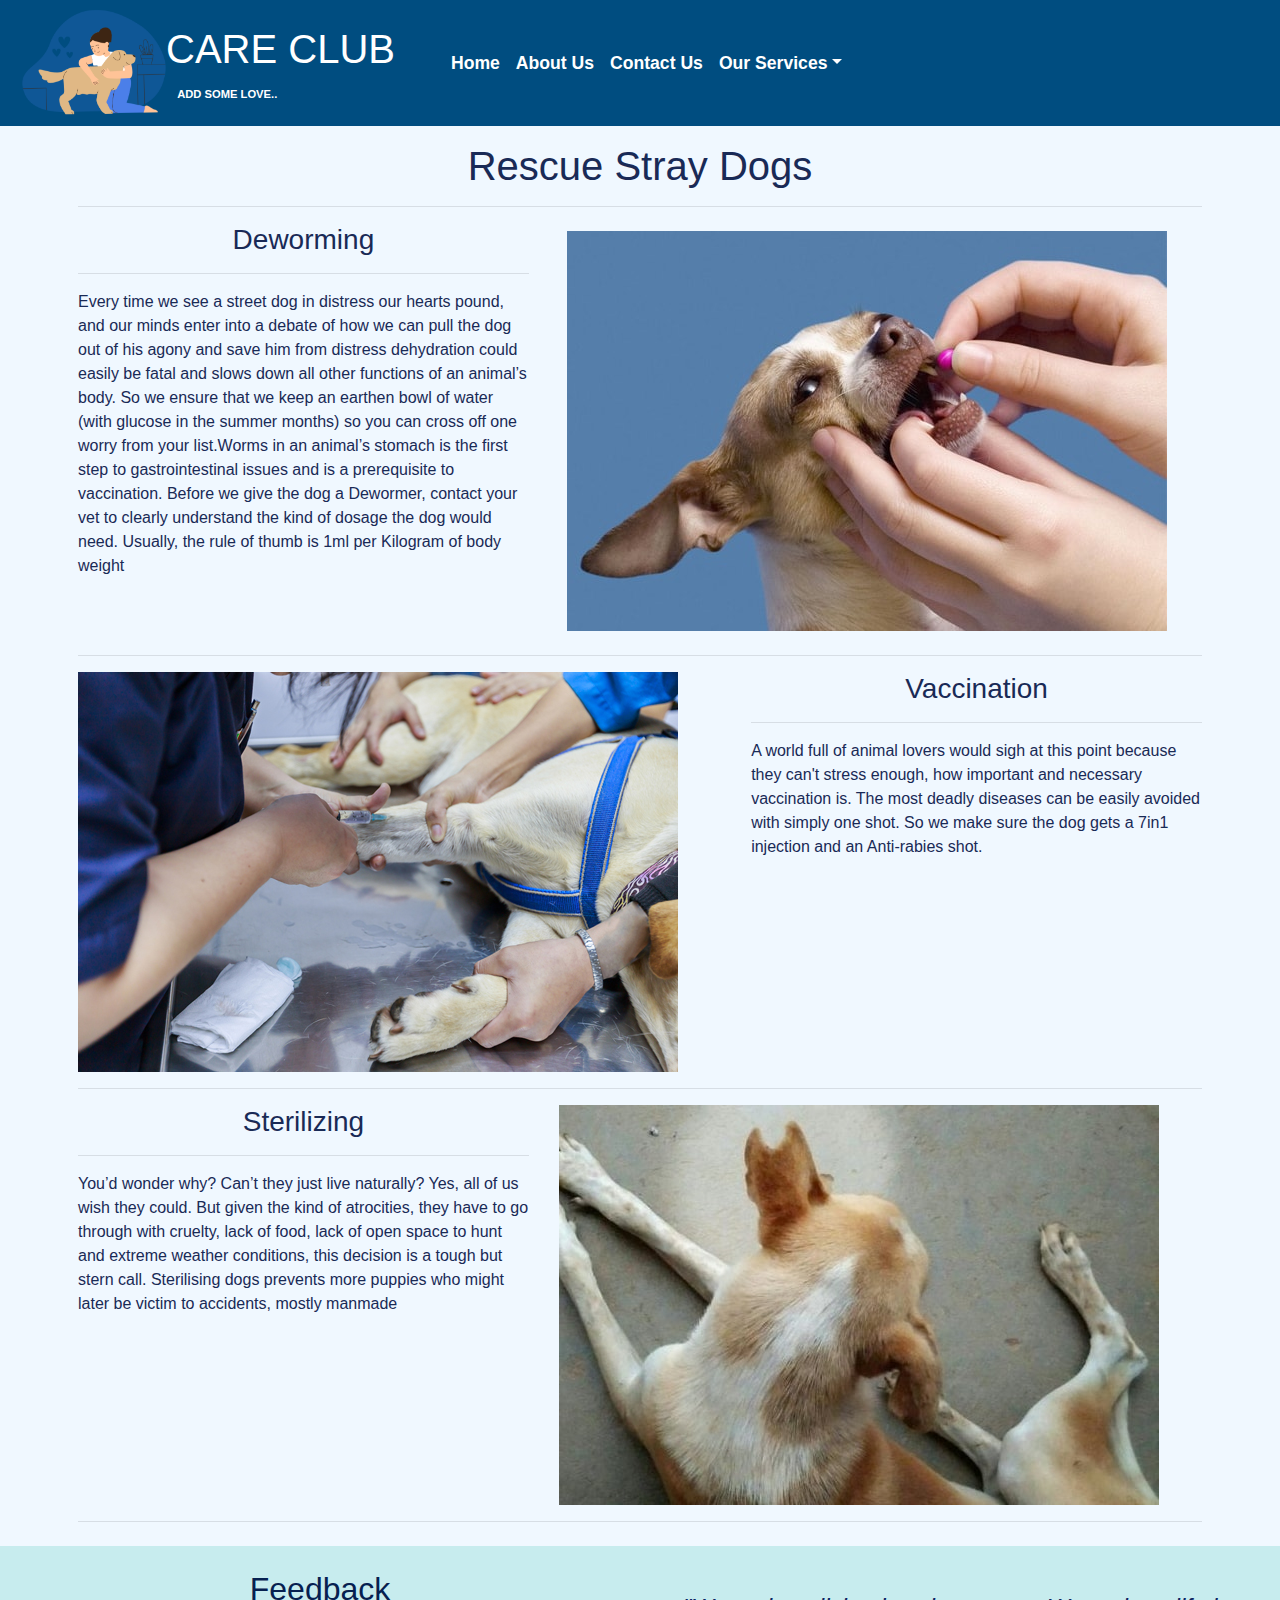
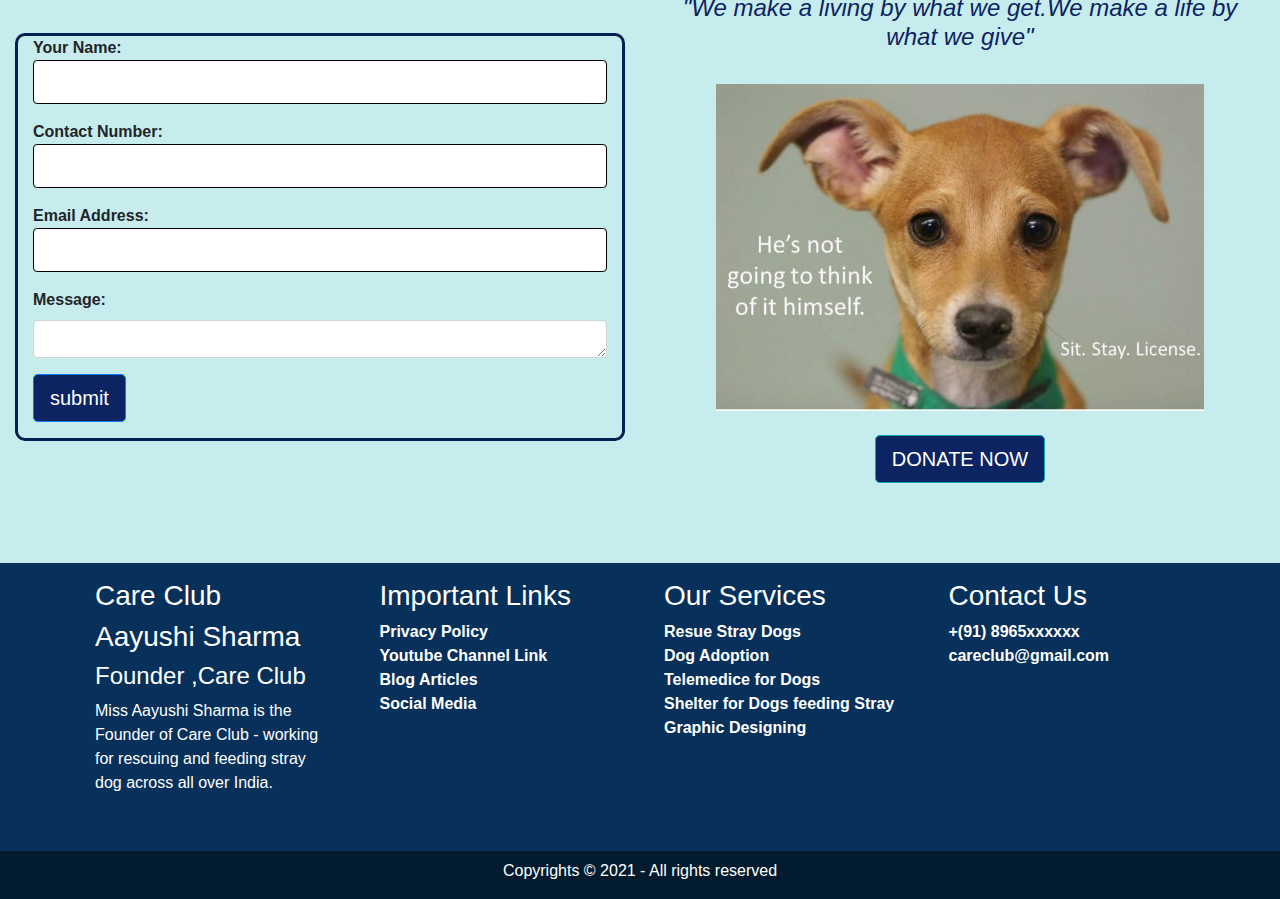
<file: rescue.html>
<!doctype html>
<html lang="en">

<head><meta charset="utf-8">
  <meta name="viewport" content="width=device-width, initial-scale=1, shrink-to-fit=no">
  <!-- Bootstrap CSS -->
  <link href="CSS/style.css" rel="stylesheet">
    <link rel="stylesheet" href="https://stackpath.bootstrapcdn.com/bootstrap/4.5.2/css/bootstrap.min.css" integrity="sha384-JcKb8q3iqJ61gNV9KGb8thSsNjpSL0n8PARn9HuZOnIxN0hoP+VmmDGMN5t9UJ0Z" crossorigin="anonymous">
    <link rel="stylesheet" href="https://pro.fontawesome.com/releases/v5.10.0/css/all.css" integrity="sha384-AYmEC3Yw5cVb3ZcuHtOA93w35dYTsvhLPVnYs9eStHfGJvOvKxVfELGroGkvsg+p" crossorigin="anonymous"/>
    <title>Care Club</title>
</head>
<!-- xs<576 | 576<sm<768 | 768<md<992 | 992<lg<1200 | 1200<xl -->

<body>
  <header>
    <div class="bottomheader">
      <div class="container-fluid-edit">
        <nav class="navbar navbar-dark navbar-expand-lg navbar-expand-md scrolling-navbar" style="background-color:#004d80">
          <span>
             <img class="image-fluid aayu" src="./image/WW1.png"  alt=""/>
            </span>
            <span class="aayu4">
              <h1 style="color: white; margin-top:0.2rem ;padding:0;" class="aayu2">CARE CLUB</h1>
           <b style="color: white;" class="aayu3"> ADD SOME LOVE..</b>
           </span>
          <button class="navbar-toggler" data-toggle="collapse" data-target="#navbarToggler"><span class="navbar-toggler-icon"></span></button>
          <div class="collapse navbar-collapse" id="navbarToggler">
            
          <ul class="navbar-nav aayu1">
            <li class="nav-item active">
              <a class="nav-link" href="deafault.html " style="color:white;">Home</a>
            </li>
            <li class="nav-item active" >
              <a class="nav-link" href="about.html" style="color:white;">About Us</a>
            </li>
            <li class="nav-item  active" >
              <a class="nav-link" href="contact.html" style="color:white;">Contact Us</a>
            </li>
            
            <li class="nav-item dropdown active" >
              <a class="nav-link dropdown-toggle" data-toggle="dropdown" role="button" href="#" style="color:white;">Our Services</a>
              <div class="dropdown-menu">
                  <a class="dropdown-item " href="rescue.html">Rescue Stray Dogs</a>
                  <a class="dropdown-item " href="adoption.html">Dog Adoption</a>
                  <a class="dropdown-item" href="telemedice.html">Telemedicine for dogs</a>
                  <a class="dropdown-item" href="Feeddog.html">Feeding Stray Dogs</a>
                  <a class="dropdown-item" href="shelter.html">Shelter for disabled Dogs</a>
                  <div class="dropdown-divider"></div>
              </div>

            </li>
          </ul>
        </div>
        </nav>
      </div>
    </div>
  </header>
  <section class="top-section ">
    <div class="container p-2 pt-3"  >
      <div class="row align-items-center">
        <div class="col-md-12 text-center" style="color: #192a56;">
             <h1>Rescue Stray Dogs</h1>
             <hr>
        </div>
      </div>
      <div class="row">
        <div class="col-md-5" style="color:#192a56;">
            <h3 style="text-align: center;">Deworming</h3>
            <hr>
            <p> Every time we see a street dog in distress our hearts pound, and our minds enter into a debate of how we can pull the dog out of his agony and save him from distress
               dehydration could easily be fatal and slows down all other functions of an animal’s body. So we  ensure that we keep an earthen bowl of water (with glucose in the summer months) so you can cross off one worry from your list.Worms in an animal’s stomach is the first step to gastrointestinal issues and is a prerequisite to vaccination. Before we give the dog a Dewormer, contact your vet to clearly understand the kind of dosage the dog would need. Usually, the rule of thumb is 1ml per Kilogram of body weight</p>
        </div>
        <div class="col-md-7">
          <img class="image-fluid p-2 " src="./image/worming-min.jpg" >
        </div>
      </div>
      <hr>
      <div class="row">
        <div class="col-md-7">
          <img class="image-fluid" src="./image/vaccine.jpg" >
        </div>
        <div class="col-md-5 " style="color:#192a56;">
            <h3 style="text-align: center;">Vaccination</h3>
            <hr>
            <p> A world full of animal lovers would sigh at this point because they can't stress enough, how important and necessary vaccination is. The most deadly diseases can be easily avoided with simply one shot. So we make sure the dog gets a 7in1 injection and an Anti-rabies shot.</p>
        </div>
      </div>
      <hr>
      <div class="row">
        <div class="col-md-5" style="color:#192a56;">
            <h3 style="text-align: center;">Sterilizing</h3>
            <hr>
            <p> You’d wonder why? Can’t they just live naturally? Yes, all of us wish they could. But given the kind of atrocities, they have to go through with cruelty, lack of food, lack of open space to hunt and extreme weather conditions, this decision is a tough but stern call. Sterilising dogs prevents more puppies who might later be victim to accidents, mostly manmade</p>
        </div>
        <div class="col-md-7">
          <img class="image-fluid" src="./image/sterlise.jpg" >
        </div>
      </div>
      <hr>
    </div>
  </section>
  <section >
    <div class="container-fluid pb-4 " style="background-color:#c7ecee" style="border-color: #0c2461;">
      <div class="row">
        <div class="col-md-6 pt-4 " >
          <div class=" text-center pb-3 " style="color: rgb(6, 32, 80);;" ><h2>Feedback</h2></div>
          <form action="" class="main-form">
            <div class="container-fluid">
              <div class="row">
                <div class="col ">
                  <div class="form-group  ">
                    <div style="font-weight: bold;">Your Name:</div>
                    <input type="text" class="form-control" >
                  </div>
                </div>
              </div>  
            </div>
            <div class="container-fluid">
              <div class="row">
                <div class="col ">
                  <div class="form-group  ">
                    <div style="font-weight: bold;">Contact Number:</div>
                    <input type="number" class="form-control" >
                  </div>
                </div>
              </div>  
            </div>
            <div class="container-fluid">
              <div class="row">
                <div class="col ">
                  <div class="form-group ">
                    <div style="font-weight: bold;">Email Address:</div>
                    <input type="email" class="form-control" >
                  </div>
                </div>
              </div>  
            </div>
            <div class="container-fluid">
              <div class="row">
                <div class="col">
                  <div class="form-group ">
                    <label for="message" style="font-weight: bold;">Message:</label>
                    <textarea class="form-control" rows="1" id="textarea" ></textarea>
                  </div> 
                </div>
              </div>
            </div>
            <div class="container">
              <div class="row">
                <div class="col">
                  <div class="form-group ">
                    <a href="#" class="btn btn-primary btn-lg " role="button" style="background-color: #0c2461;" >submit</a>
                  </div>
                </div>
              </div>
            </div>  
          </form>
        </div>
        <div class="col-lg-6 col-md-6 col-sm-12 col-xs-12 mb-5 pt-4">
          <div class=" text-center smallheader p-4" style="color:#0c2461;"> <h4><i>"We make a living by what we get.We make a life by what we give"</i></h4></div>
          
          <div class=" text-center mb-4">
            <img class="img img-fluid " src="./image/stray dog 1.jpg" alt="" width="80%"> 
          </div>
          <div class="text-center">
            <a href="donation.html" class="btn btn-info btn-lg mb-2  btn-style" role="button" style="background-color: #0c2461;" style="color: white;">DONATE NOW</a>
          </div>
        </div> 
      </div>
      </div>
      </div>
    </div>
  </section>
  <footer class="full-footer">
    <div class="container top-footer p-md-3 p-1">
      <div class="row">
        <div class="col-md-3 pl-4 pr-4">
          <h3>Care Club</h3>
          <h3>Aayushi Sharma<br></h3><h4>Founder ,Care Club </h4>
          <p>
          Miss Aayushi Sharma is the Founder of Care Club - working for rescuing and feeding stray dog across all over India.
          </p>
          <a style="color:silver;" class="p-1" href="#"><i class="fab fa-2x fa-facebook-square"></i></a>
          <a style="color: silver;" class="p-1" href="#"><i class="fab fa-2x fa-google-plus-square"></i></a>
          <a style="color: silver;" class="p-1" href="#"><i class="fab fa-2x fa-twitter-square"></i></a>
          <a style="color: silver;" class="p-1" href="#"><i class="fab fa-2x fa-instagram"></i></a>
        </div>
        <div class="col-md-3  pl-4 pr-4">
          <h3>Important Links</h3>
          <a href="#">Privacy Policy</a><br>
          <a href="#">Youtube Channel Link </a><br>
          <a href="#">Blog Articles </a><br>
          <a href="#">Social Media</a>
        </div>

        <div class="col-md-3  pl-4 pr-4">
          <h3>Our Services</h3>
          <a href="#">Resue Stray Dogs </a><br>
          <a href="#">Dog Adoption  </a><br>
          <a href="#">Telemedice for Dogs  </a><br>
          <a href="#">Shelter for Dogs  </a>
          <a href="#">feeding Stray  </a>
          <a href="#">Graphic Designing</a>
        </div>
     
      <div class="col-md-3  pl-4 pr-4">
          <h3>Contact Us</h3>
          <a href="#"><i class="fas fa-phone"></i> +(91) 8965xxxxxx </a><br>
          <a href="#"><i class="fas fa-envelope"></i> careclub@gmail.com  </a><br>
         
          
      </div>
    </div>
    </div>
    <div class="container-fluid bottom-footer pt-2">
      <div class="row">
        <div class="col-12 text-center">
          <p>Copyrights © 2021 - All rights reserved</p>
        </div>
      </div>
    </div>

  </footer>
  <script src="https://code.jquery.com/jquery-3.5.1.slim.min.js" integrity="sha384-DfXdz2htPH0lsSSs5nCTpuj/zy4C+OGpamoFVy38MVBnE+IbbVYUew+OrCXaRkfj" crossorigin="anonymous"></script>
<script src="https://cdn.jsdelivr.net/npm/popper.js@1.16.1/dist/umd/popper.min.js" integrity="sha384-9/reFTGAW83EW2RDu2S0VKaIzap3H66lZH81PoYlFhbGU+6BZp6G7niu735Sk7lN" crossorigin="anonymous"></script>
<script src="https://stackpath.bootstrapcdn.com/bootstrap/4.5.2/js/bootstrap.min.js" integrity="sha384-B4gt1jrGC7Jh4AgTPSdUtOBvfO8shuf57BaghqFfPlYxofvL8/KUEfYiJOMMV+rV" crossorigin="anonymous"></script>
  </body>
</html>

    
</body>

</html>
</file>
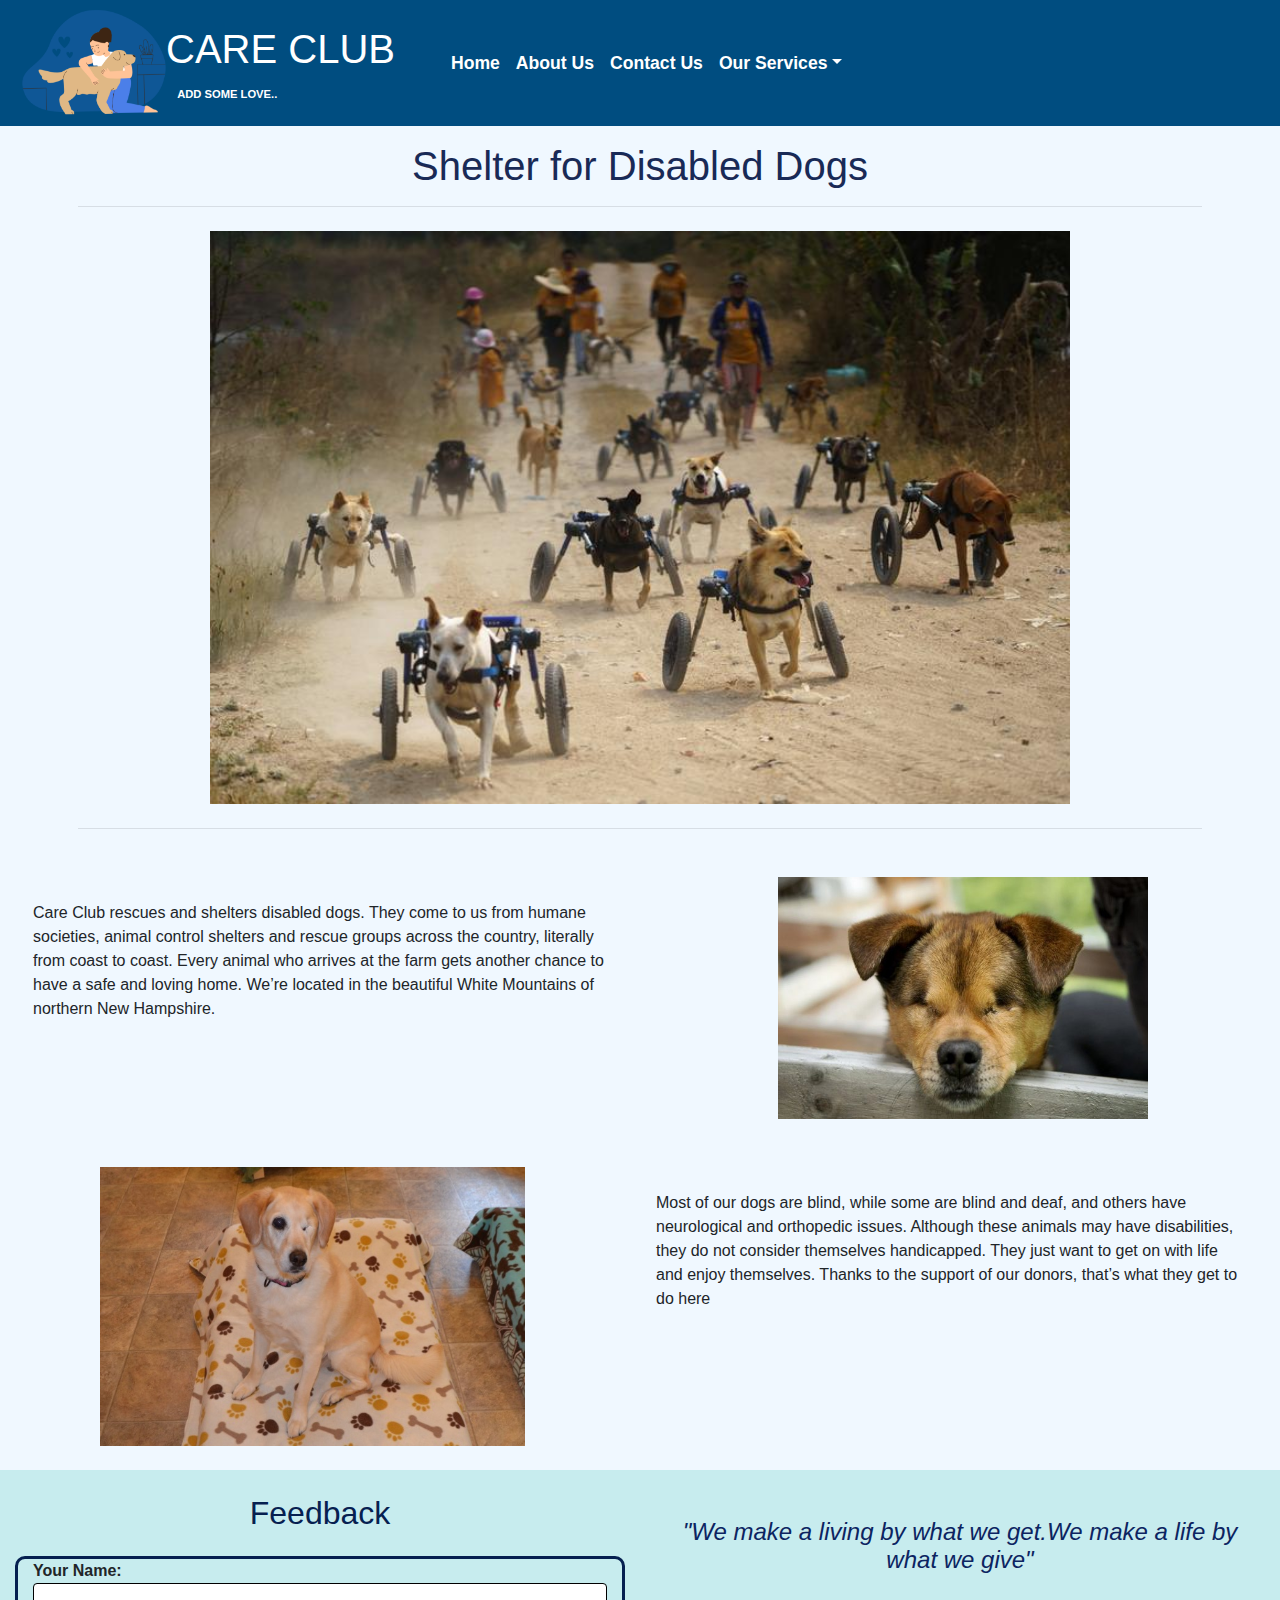
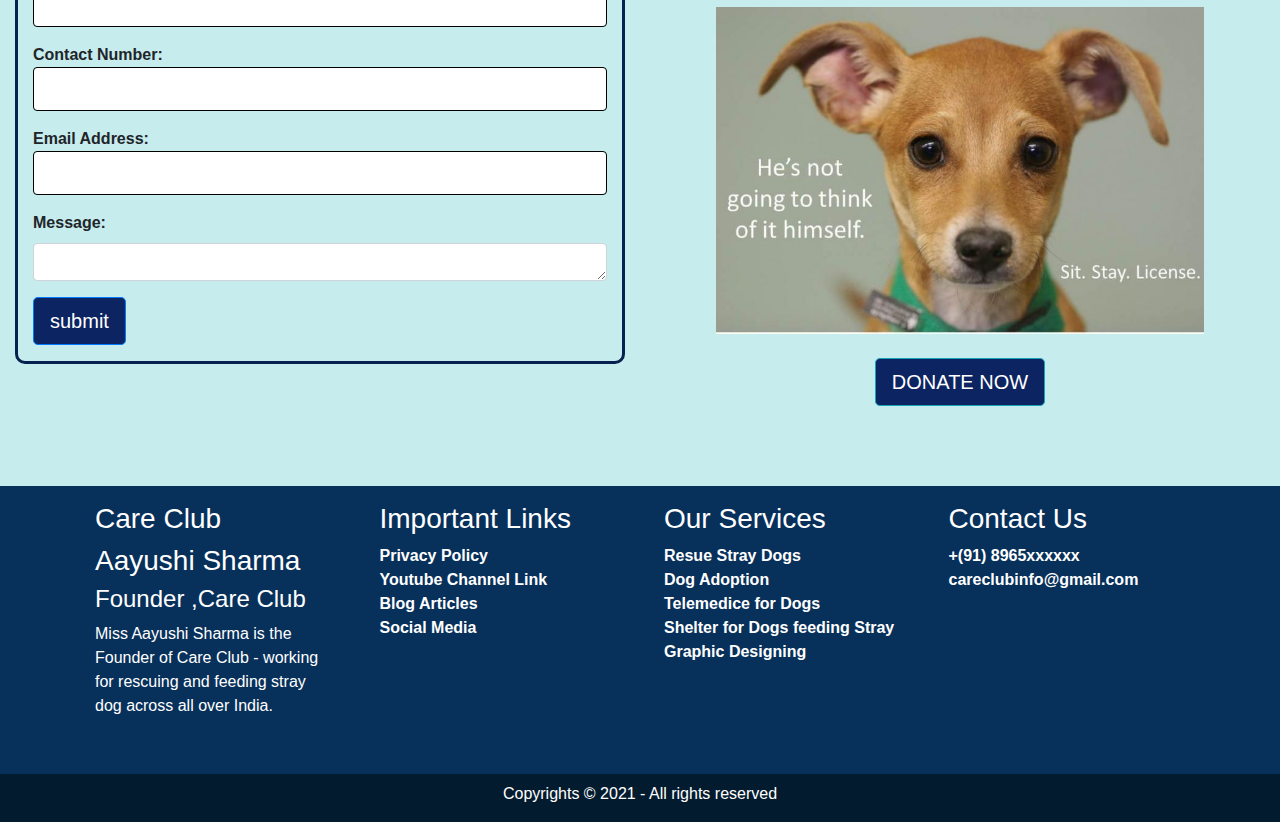
<file: shelter.html>
<!doctype html>
<html lang="en">

<head><meta charset="utf-8">  
  <meta name="viewport" content="width=device-width, initial-scale=1, shrink-to-fit=no">
  <!-- Bootstrap CSS -->
  <link href="CSS/style.css" rel="stylesheet">
    <link rel="stylesheet" href="https://stackpath.bootstrapcdn.com/bootstrap/4.5.2/css/bootstrap.min.css" integrity="sha384-JcKb8q3iqJ61gNV9KGb8thSsNjpSL0n8PARn9HuZOnIxN0hoP+VmmDGMN5t9UJ0Z" crossorigin="anonymous">
    <link rel="stylesheet" href="https://pro.fontawesome.com/releases/v5.10.0/css/all.css" integrity="sha384-AYmEC3Yw5cVb3ZcuHtOA93w35dYTsvhLPVnYs9eStHfGJvOvKxVfELGroGkvsg+p" crossorigin="anonymous"/>
  <title>Care Club</title>
</head>
<!-- xs<576 | 576<sm<768 | 768<md<992 | 992<lg<1200 | 1200<xl -->

<body>
  <header>
    <div class="bottomheader">
      <div class="container-fluid-edit">
        <nav class="navbar navbar-dark navbar-expand-lg navbar-expand-md scrolling-navbar" style="background-color:#004d80">
          <span>
             <img class="image-fluid aayu" src="./image/WW1.png"  alt=""/>
            </span>
            <span class="aayu4">
              <h1 style="color: white; margin-top:0.2rem ;padding:0;" class="aayu2">CARE CLUB</h1>
           <b style="color: white;" class="aayu3"> ADD SOME LOVE..</b>
           </span>
          <button class="navbar-toggler" data-toggle="collapse" data-target="#navbarToggler"><span class="navbar-toggler-icon"></span></button>
          <div class="collapse navbar-collapse" id="navbarToggler">
            
          <ul class="navbar-nav aayu1">
            <li class="nav-item active">
              <a class="nav-link" href="deafault.html " style="color:white;">Home</a>
            </li>
            <li class="nav-item active" >
              <a class="nav-link" href="about.html" style="color:white;">About Us</a>
            </li>
            <li class="nav-item  active" >
              <a class="nav-link" href="contact.html" style="color:white;">Contact Us</a>
            </li>
            
            <li class="nav-item dropdown active" >
              <a class="nav-link dropdown-toggle" data-toggle="dropdown" role="button" href="#" style="color:white;">Our Services</a>
              <div class="dropdown-menu">
                  <a class="dropdown-item " href="rescue.html">Rescue Stray Dogs</a>
                  <a class="dropdown-item " href="adoption.html">Dog Adoption</a>
                  <a class="dropdown-item" href="telemedice.html">Telemedicine for dogs</a>
                  <a class="dropdown-item" href="Feeddog.html">Feeding Stray Dogs</a>
                  <a class="dropdown-item" href="shelter.html">Shelter for disabled Dogs</a>
                  <div class="dropdown-divider"></div>
              </div>

            </li>
          </ul>
        </div>
        </nav>
      </div>
    </div>
  </header>
  <section class="top-section ">
    <div class="container p-2 pt-3"  >
      <div class="row align-items-center">
        <div class="col-md-12 text-center" style="color: #192a56;">
             <h1>Shelter for Disabled Dogs</h1>
             <hr>
        </div>
      </div>
      <div class="row align-items-center"></div>
      <div class="col-md-12  text-center ">
        <img class="image-fluid p-md-2" src="./image/paralyseddogs.jpg" width="80%" >
      </div>
      <hr>
    </div>
    <div class="row">
        <div class="col-md-6  pb-3 pl-5 pt-5"  >
            <p  style="font-weight: 500;"> Care Club rescues and shelters disabled dogs. They come to us from humane societies, animal control shelters and rescue groups across the country, literally from coast to coast. Every animal who arrives at the farm gets another chance to have a safe and loving home. We’re located in the beautiful White Mountains of northern New Hampshire.

                </p>
        </div>
        <div class="col-md-6 pr-4 pt-4 pb-4  text-center">
          <img class="image-fluid"  src="./image/paralyseddogs2.jpg" width="60%" >
        </div>
      </div>
      <div class="row">
        <div class="col-md-6 p-4  text-center">
          <img class="image-fluid"  src="./image/paralyseddogs1.jpg" width="70%" >
        </div>
        <div class="col-md-6 p-3 pr-5 pt-5"  >
            <p style="font-weight: 500;">Most of our dogs are blind, while some are blind and deaf, and others have neurological and orthopedic issues. Although these animals may have disabilities, they do not consider themselves handicapped. They just want to get on with life and enjoy themselves. Thanks to the support of our donors, that’s what they get to do here</p>
        </div>
        
      </div>
        </div>
</section>
<section >
  <div class="container-fluid pb-4 " style="background-color:#c7ecee" style="border-color: #0c2461;">
    <div class="row">
      <div class="col-md-6 pt-4 " >
        <div class=" text-center pb-3 " style="color: rgb(6, 32, 80);;" ><h2>Feedback</h2></div>
        <form action="" class="main-form">
          <div class="container-fluid">
            <div class="row">
              <div class="col ">
                <div class="form-group  ">
                  <div style="font-weight: bold;">Your Name:</div>
                  <input type="text" class="form-control" >
                </div>
              </div>
            </div>  
          </div>
          <div class="container-fluid">
            <div class="row">
              <div class="col ">
                <div class="form-group  ">
                  <div style="font-weight: bold;">Contact Number:</div>
                  <input type="number" class="form-control" >
                </div>
              </div>
            </div>  
          </div>
          <div class="container-fluid">
            <div class="row">
              <div class="col ">
                <div class="form-group ">
                  <div style="font-weight: bold;">Email Address:</div>
                  <input type="email" class="form-control" >
                </div>
              </div>
            </div>  
          </div>
          <div class="container-fluid">
            <div class="row">
              <div class="col">
                <div class="form-group ">
                  <label for="message" style="font-weight: bold;">Message:</label>
                  <textarea class="form-control" rows="1" id="textarea" ></textarea>
                </div> 
              </div>
            </div>
          </div>
          <div class="container">
            <div class="row">
              <div class="col">
                <div class="form-group ">
                  <a href="#" class="btn btn-primary btn-lg " role="button" style="background-color: #0c2461;" >submit</a>
                </div>
              </div>
            </div>
          </div>  
        </form>
      </div>
      <div class="col-lg-6 col-md-6 col-sm-12 col-xs-12 mb-5 pt-4">
        <div class=" text-center smallheader p-4" style="color:#0c2461;"> <h4><i>"We make a living by what we get.We make a life by what we give"</i></h4></div>
        
        <div class=" text-center mb-4">
          <img class="img img-fluid " src="./image/stray dog 1.jpg" alt="" width="80%"> 
        </div>
        <div class="text-center">
          <a href="donation.html" class="btn btn-info btn-lg mb-2  btn-style" role="button" style="background-color: #0c2461;" style="color: white;">DONATE NOW</a>
        </div>
      </div> 
    </div>
    </div>
    </div>
  </div>
</section>
  <footer class="full-footer">
    <div class="container top-footer p-md-3 p-1">
      <div class="row">
        <div class="col-md-3 pl-4 pr-4">
          <h3>Care Club</h3>
          <h3>Aayushi Sharma<br></h3><h4>Founder ,Care Club </h4>
          <p>
          Miss Aayushi Sharma is the Founder of Care Club - working for rescuing and feeding stray dog across all over India.
          </p>
          <a class="p-1" href="#"><i class="fab fa-2x fa-facebook"></i></a>
          <a class="p-1"  href="#"><i class="fab fa-2x fa-youtube"></i></a>
          <a class="p-1"  href="#"><i class="fab fa-2x fa-twitter"></i></a>
          <a class="p-1"  href="#"><i class="fab fa-2x fa-instagram"></i></a>
        </div>
        <div class="col-md-3  pl-4 pr-4">
          <h3>Important Links</h3>
          <a href="#">Privacy Policy</a><br>
          <a href="#">Youtube Channel Link </a><br>
          <a href="#">Blog Articles </a><br>
          <a href="#">Social Media</a>
        </div>

        <div class="col-md-3  pl-4 pr-4">
          <h3>Our Services</h3>
          <a href="#">Resue Stray Dogs </a><br>
          <a href="#">Dog Adoption  </a><br>
          <a href="#">Telemedice for Dogs  </a><br>
          <a href="#">Shelter for Dogs  </a>
          <a href="#">feeding Stray  </a>
          <a href="#">Graphic Designing</a>
        </div>
     
      <div class="col-md-3  pl-4 pr-4">
          <h3>Contact Us</h3>
          <a href="#"><i class="fas fa-phone"></i> +(91) 8965xxxxxx </a><br>
          <a href="#"><i class="fas fa-envelope"></i> careclubinfo@gmail.com  </a><br>
         
          
      </div>
    </div>
    </div>
    <div class="container-fluid bottom-footer pt-2">
      <div class="row">
        <div class="col-12 text-center">
          <p>Copyrights © 2021 - All rights reserved</p>
        </div>
      </div>
    </div>

  </footer>
  <script src="https://code.jquery.com/jquery-3.5.1.slim.min.js" integrity="sha384-DfXdz2htPH0lsSSs5nCTpuj/zy4C+OGpamoFVy38MVBnE+IbbVYUew+OrCXaRkfj" crossorigin="anonymous"></script>
<script src="https://cdn.jsdelivr.net/npm/popper.js@1.16.1/dist/umd/popper.min.js" integrity="sha384-9/reFTGAW83EW2RDu2S0VKaIzap3H66lZH81PoYlFhbGU+6BZp6G7niu735Sk7lN" crossorigin="anonymous"></script>
<script src="https://stackpath.bootstrapcdn.com/bootstrap/4.5.2/js/bootstrap.min.js" integrity="sha384-B4gt1jrGC7Jh4AgTPSdUtOBvfO8shuf57BaghqFfPlYxofvL8/KUEfYiJOMMV+rV" crossorigin="anonymous"></script>
  </body>
</html>

    
</body>

</html>
</file>
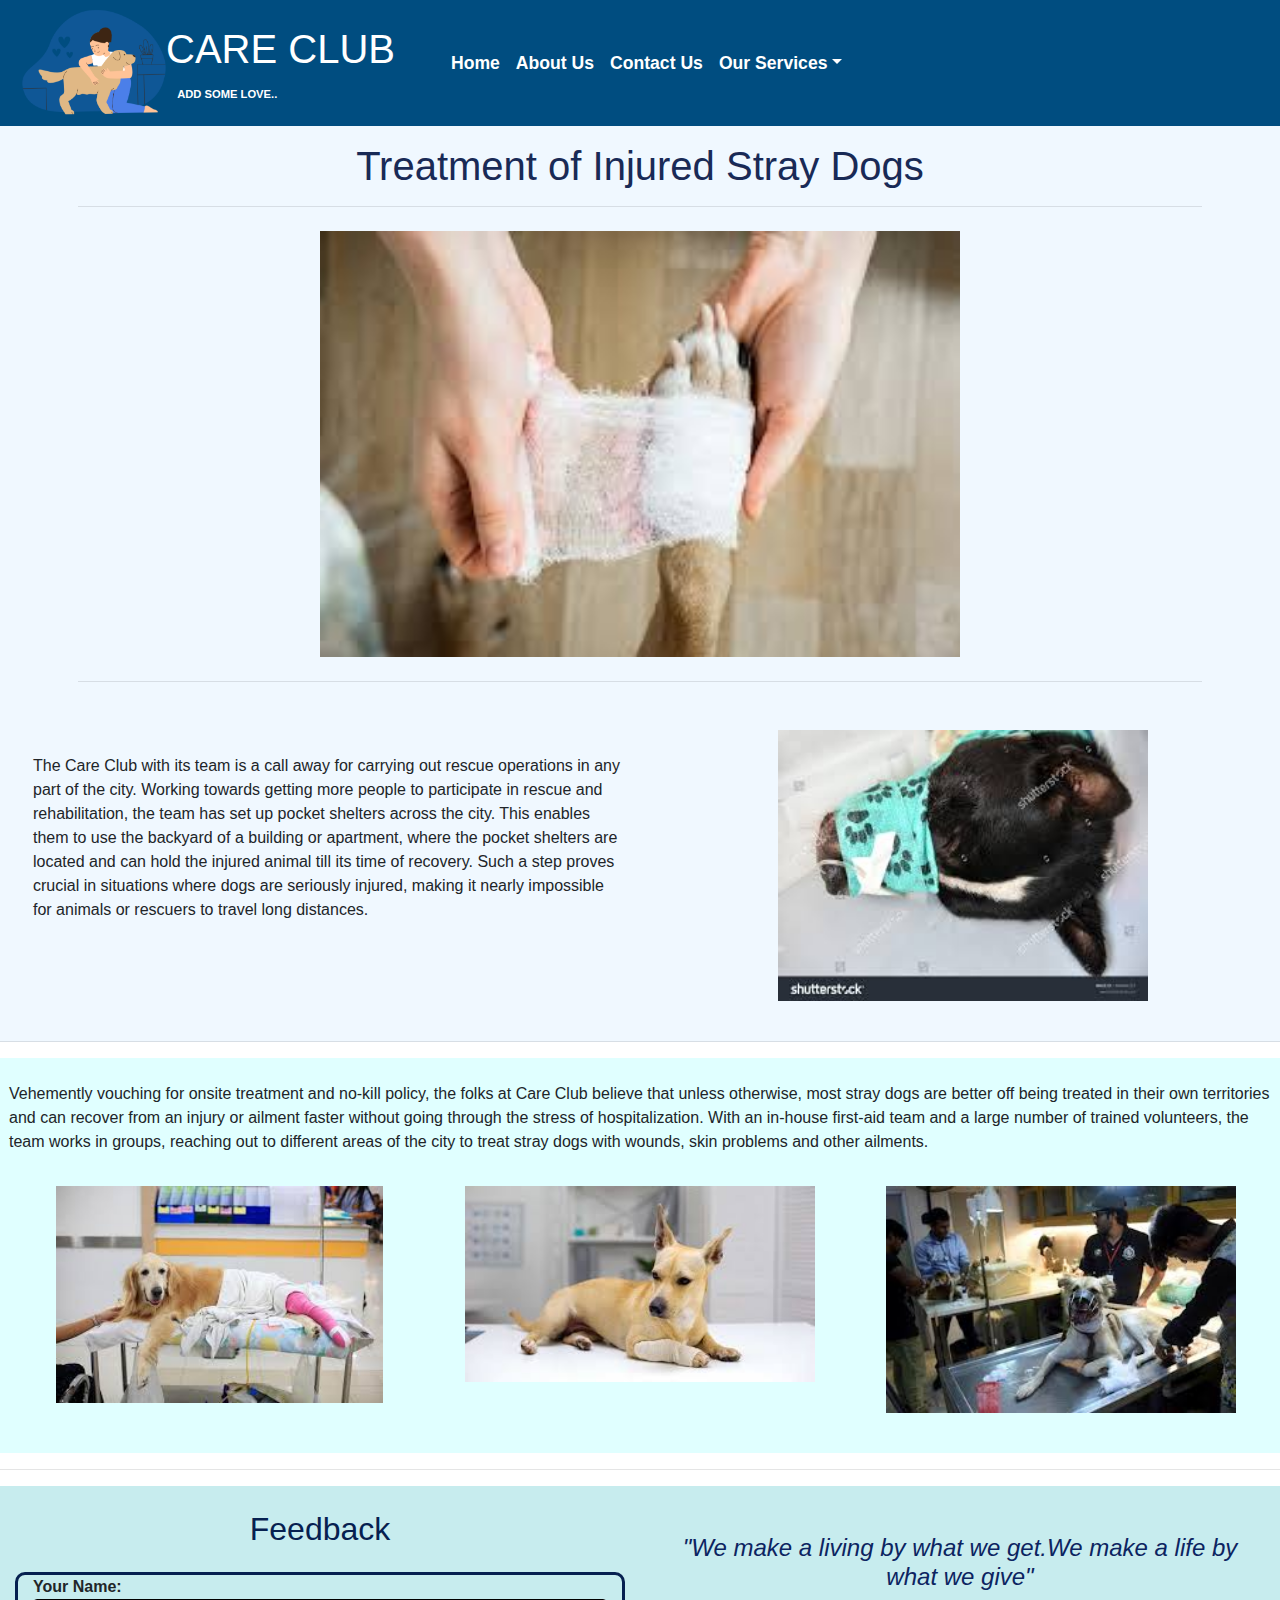
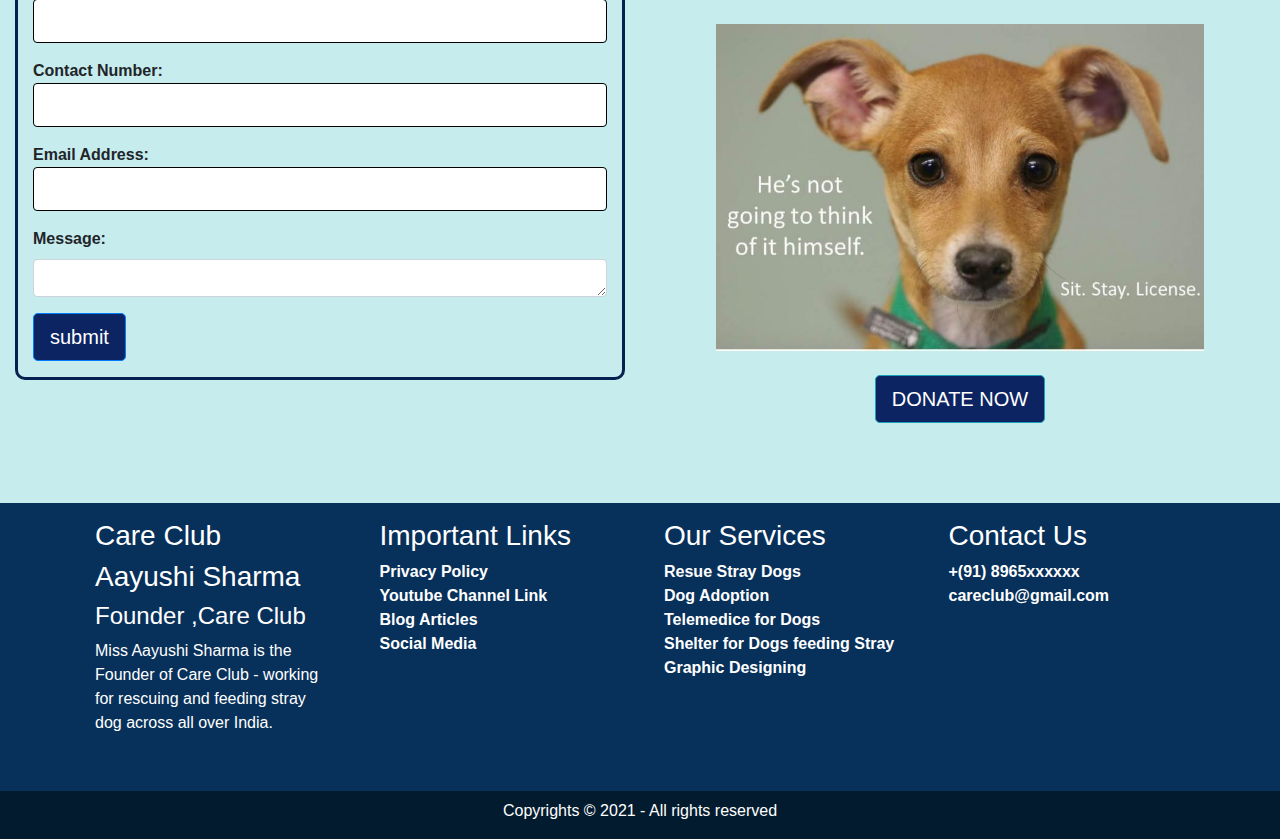
<file: telemedice.html>
<!doctype html>
<html lang="en">

<head><meta charset="utf-8">
  <meta name="viewport" content="width=device-width, initial-scale=1, shrink-to-fit=no">
  <!-- Bootstrap CSS -->
  <link href="CSS/style.css" rel="stylesheet">
    <link rel="stylesheet" href="https://stackpath.bootstrapcdn.com/bootstrap/4.5.2/css/bootstrap.min.css" integrity="sha384-JcKb8q3iqJ61gNV9KGb8thSsNjpSL0n8PARn9HuZOnIxN0hoP+VmmDGMN5t9UJ0Z" crossorigin="anonymous">
    <link rel="stylesheet" href="https://pro.fontawesome.com/releases/v5.10.0/css/all.css" integrity="sha384-AYmEC3Yw5cVb3ZcuHtOA93w35dYTsvhLPVnYs9eStHfGJvOvKxVfELGroGkvsg+p" crossorigin="anonymous"/>
    <title>Care Club</title>
</head>
<!-- xs<576 | 576<sm<768 | 768<md<992 | 992<lg<1200 | 1200<xl -->

<body>
  <header>
    <div class="bottomheader">
      <div class="container-fluid-edit">
        <nav class="navbar navbar-dark navbar-expand-lg navbar-expand-md scrolling-navbar" style="background-color:#004d80">
          <span>
             <img class="image-fluid aayu" src="./image/WW1.png"  alt=""/>
            </span>
            <span class="aayu4">
              <h1 style="color: white; margin-top:0.2rem ;padding:0;" class="aayu2">CARE CLUB</h1>
           <b style="color: white;" class="aayu3"> ADD SOME LOVE..</b>
           </span>
          <button class="navbar-toggler" data-toggle="collapse" data-target="#navbarToggler"><span class="navbar-toggler-icon"></span></button>
          <div class="collapse navbar-collapse" id="navbarToggler">
            
          <ul class="navbar-nav aayu1">
            <li class="nav-item active">
              <a class="nav-link" href="deafault.html " style="color:white;">Home</a>
            </li>
            <li class="nav-item active" >
              <a class="nav-link" href="about.html" style="color:white;">About Us</a>
            </li>
            <li class="nav-item  active" >
              <a class="nav-link" href="contact.html" style="color:white;">Contact Us</a>
            </li>
            
            <li class="nav-item dropdown active" >
              <a class="nav-link dropdown-toggle" data-toggle="dropdown" role="button" href="#" style="color:white;">Our Services</a>
              <div class="dropdown-menu">
                  <a class="dropdown-item " href="rescue.html">Rescue Stray Dogs</a>
                  <a class="dropdown-item " href="adoption.html">Dog Adoption</a>
                  <a class="dropdown-item" href="telemedice.html">Telemedicine for dogs</a>
                  <a class="dropdown-item" href="Feeddog.html">Feeding Stray Dogs</a>
                  <a class="dropdown-item" href="shelter.html">Shelter for disabled Dogs</a>
                  <div class="dropdown-divider"></div>
              </div>

            </li>
          </ul>
        </div>
        </nav>
      </div>
    </div>
    </header>
    <section class="top-section ">
      <div class="container p-2 pt-3"  >
        <div class="row align-items-center">
          <div class="col-md-12 text-center" style="color: #192a56;">
               <h1>Treatment of Injured Stray Dogs</h1>
               <hr>
          </div>
        </div>
        <div class="row align-items-center"></div>
      <div class="col-md-12  text-center ">
        <img class="image-fluid p-2" src="./image/dogtreat.jpg" width="60%"  >
      </div>
      <hr>
    </div>
    <div class="row">
      <div class="col-md-6  pb-3 pl-5 pt-5"  >
          <p  style="font-weight: 500;"> The Care Club with its team  is a call away for carrying out rescue operations in any part of the city. Working towards getting more people to participate in rescue and rehabilitation, the team has set up pocket shelters across the city.

            This enables them to use the backyard of a building or apartment, where the pocket shelters are located and can hold the injured animal till its time of recovery.
            
            Such a step proves crucial in situations where dogs are seriously injured, making it nearly impossible for animals or rescuers to travel long distances.

              </p>
      </div>
      <div class="col-md-6 pr-4 pt-4 pb-4  text-center">
        <img class="image-fluid"  src="./image/dogtreat1.jpg" width="60%" >
      </div>
    </div>
    <hr>
      </div>
    </section>
      <div class="container-fluid p-4" style="background-color:lightcyan;">
        <div class="row">
          <p style="font-weight: 500;">
            Vehemently vouching for onsite treatment and no-kill policy, the folks at Care Club believe that unless otherwise, most stray dogs are better off being treated in their own territories and can recover from an injury or ailment faster without going through the stress of hospitalization.

With an in-house first-aid team and a large number of trained volunteers, the team works in groups, reaching out to different areas of the city to treat stray dogs with wounds, skin problems and other ailments.
          </p>
        </div>
      <div class="row">
        <div class="col-md-4 p-3 text-center"  >
          <img class="image-fluid"  src="./image/dogtreat2.jpg" width="84%" >
        </div>
        <div class="col-md-4 p-3   text-center">
          <img class="image-fluid"  src="./image/dogtreat3.jpg" width="90%" >
        </div>
        <div class="col-md-4 p-3  text-center">
          <img class="image-fluid"  src="./image/dogtreat4.jpg" width="90%" >
        </div>
      </div>
    </div>
    <hr>
  </div>
      
      <section >
        <div class="container-fluid pb-4 " style="background-color:#c7ecee" style="border-color: #0c2461;">
          <div class="row">
            <div class="col-md-6 pt-4 " >
              <div class=" text-center pb-3 " style="color: rgb(6, 32, 80);;" ><h2>Feedback</h2></div>
              <form action="" class="main-form">
                <div class="container-fluid">
                  <div class="row">
                    <div class="col ">
                      <div class="form-group  ">
                        <div style="font-weight: bold;">Your Name:</div>
                        <input type="text" class="form-control" >
                      </div>
                    </div>
                  </div>  
                </div>
                <div class="container-fluid">
                  <div class="row">
                    <div class="col ">
                      <div class="form-group  ">
                        <div style="font-weight: bold;">Contact Number:</div>
                        <input type="number" class="form-control" >
                      </div>
                    </div>
                  </div>  
                </div>
                <div class="container-fluid">
                  <div class="row">
                    <div class="col ">
                      <div class="form-group ">
                        <div style="font-weight: bold;">Email Address:</div>
                        <input type="email" class="form-control" >
                      </div>
                    </div>
                  </div>  
                </div>
                <div class="container-fluid">
                  <div class="row">
                    <div class="col">
                      <div class="form-group ">
                        <label for="message" style="font-weight: bold;">Message:</label>
                        <textarea class="form-control" rows="1" id="textarea" ></textarea>
                      </div> 
                    </div>
                  </div>
                </div>
                <div class="container">
                  <div class="row">
                    <div class="col">
                      <div class="form-group ">
                        <a href="#" class="btn btn-primary btn-lg " role="button" style="background-color: #0c2461;" >submit</a>
                      </div>
                    </div>
                  </div>
                </div>  
              </form>
            </div>
            <div class="col-lg-6 col-md-6 col-sm-12 col-xs-12 mb-5 pt-4">
              <div class=" text-center smallheader p-4" style="color:#0c2461;"> <h4><i>"We make a living by what we get.We make a life by what we give"</i></h4></div>
              
              <div class=" text-center mb-4">
                <img class="img img-fluid " src="./image/stray dog 1.jpg" alt="" width="80%"> 
              </div>
              <div class="text-center">
                <a href="donation.html" class="btn btn-info btn-lg mb-2  btn-style" role="button" style="background-color: #0c2461;" style="color: white;">DONATE NOW</a>
              </div>
            </div> 
          </div>
          </div>
          </div>
        </div>
      </section>
    <footer class="full-footer">
      <div class="container top-footer p-md-3 p-1">
        <div class="row">
          <div class="col-md-3 pl-4 pr-4">
            <h3>Care Club</h3>
            <h3>Aayushi Sharma<br></h3><h4>Founder ,Care Club </h4>
            <p>
            Miss Aayushi Sharma is the Founder of Care Club - working for rescuing and feeding stray dog across all over India.
            </p>
            <a style="color:silver;" class="p-1" href="#"><i class="fab fa-2x fa-facebook-square"></i></a>
            <a style="color: silver;" class="p-1" href="#"><i class="fab fa-2x fa-google-plus-square"></i></a>
            <a style="color: silver;" class="p-1" href="#"><i class="fab fa-2x fa-twitter-square"></i></a>
            <a style="color: silver;" class="p-1" href="#"><i class="fab fa-2x fa-instagram"></i></a>
          </div>
          <div class="col-md-3  pl-4 pr-4">
            <h3>Important Links</h3>
            <a href="#">Privacy Policy</a><br>
            <a href="#">Youtube Channel Link </a><br>
            <a href="#">Blog Articles </a><br>
            <a href="#">Social Media</a>
          </div>
  
          <div class="col-md-3  pl-4 pr-4">
            <h3>Our Services</h3>
            <a href="#">Resue Stray Dogs </a><br>
            <a href="#">Dog Adoption  </a><br>
            <a href="#">Telemedice for Dogs  </a><br>
            <a href="#">Shelter for Dogs  </a>
            <a href="#">feeding Stray  </a>
            <a href="#">Graphic Designing</a>
          </div>
       
        <div class="col-md-3  pl-4 pr-4">
            <h3>Contact Us</h3>
            <a href="#"><i class="fas fa-phone"></i> +(91) 8965xxxxxx </a><br>
            <a href="#"><i class="fas fa-envelope"></i> careclub@gmail.com  </a><br>
           
            
        </div>
      </div>
      </div>
      <div class="container-fluid bottom-footer pt-2">
        <div class="row">
          <div class="col-12 text-center">
            <p>Copyrights © 2021 - All rights reserved</p>
          </div>
        </div>
      </div>
  
    </footer>
    <script src="https://code.jquery.com/jquery-3.5.1.slim.min.js" integrity="sha384-DfXdz2htPH0lsSSs5nCTpuj/zy4C+OGpamoFVy38MVBnE+IbbVYUew+OrCXaRkfj" crossorigin="anonymous"></script>
  <script src="https://cdn.jsdelivr.net/npm/popper.js@1.16.1/dist/umd/popper.min.js" integrity="sha384-9/reFTGAW83EW2RDu2S0VKaIzap3H66lZH81PoYlFhbGU+6BZp6G7niu735Sk7lN" crossorigin="anonymous"></script>
  <script src="https://stackpath.bootstrapcdn.com/bootstrap/4.5.2/js/bootstrap.min.js" integrity="sha384-B4gt1jrGC7Jh4AgTPSdUtOBvfO8shuf57BaghqFfPlYxofvL8/KUEfYiJOMMV+rV" crossorigin="anonymous"></script>
    </body>
  </html>
  
      
  </body>
  
  </html>
</file>
<file: CSS/style.css>
.myrows{
    border: 3px solid green;
    padding: 5px;
  }
  .mycols{
    border: 3px solid red;
  }
  .mycontainer{
    background-color: aqua;
  }
  #topHeader{
    border-bottom: 1px solid #ebebeb;
  }
  #topHeader a{
    color: #2c3e50;
    font-weight: 600;
    font-size: 0.89rem;
  }
  .container-fluid{
    padding-left: 0;
    padding-right: 0;
  }
  nav ul li a {
      font-size: 1.1rem;
      font-weight: 600;
  }
  
  .full-footer{
    background-color:#07305a;
  }
  .top-footer p{
    color: white;
  }
  .top-footer a{
    color: white;
    font-weight: 600;
  }
  .top-footer h3{
    color: white;
  }
  .bottom-footer{
    background-color: #031b2e;
  }
  .bottom-footer p{
    color: white;
  }
  .top-footer h4{
    color: white;
  }
  .top-section{
    background-color:aliceblue;
    padding-left:0;
    padding-right:0;

  }
  #sectyle{
    color:steelblue;
    background-color:lightcyan;
    
  }
  #bottomHeader{
    color:white
  }
.qualities-img{
  width:200px;
}
.ressec{
  
  padding-left:0;
  padding-right:0;

}
.main-form{
  border-color: rgb(6, 32, 80);
  border-style: solid;
  font-weight: bold;
  border-radius: 10px;
}
.main-form input{
  background-color: white;
  border-color: black;
  font-size: 20px;
}
/* This section is for logo  */
@media screen and (min-width:250px) and (max-width:785px){
    .aayu{
      width: 100px!important;
      margin-left:-1rem !important;
    }
    .aayu1{
      margin-left: 0px !important;
    }
    
    .aayu2{
      font-size: 26px !important;
    } 
    .aayu3{
     font-size: 8px !important;
     margin-left: 0.2rem!important;
    }
    .aayu4{
     margin-left:-4.2rem !important;
    }
}
.aayu{
  width:150px;
}
.aayu1{
  margin-left:3rem;
}
.aayu3{
  margin-left: 0.7rem;
  font-size: 0.7rem;
}
</file>
